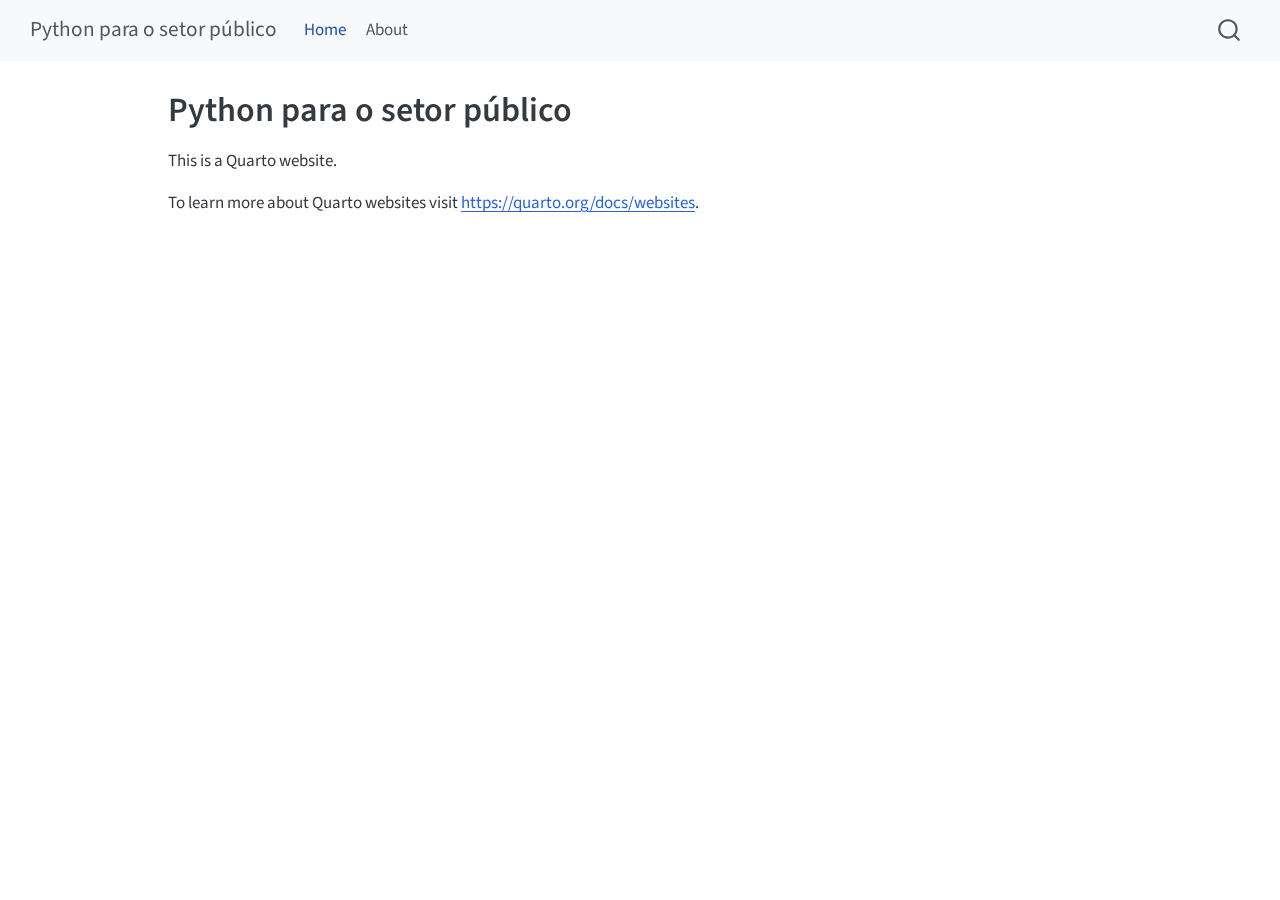
<file: _site/index.html>
<!DOCTYPE html>
<html xmlns="http://www.w3.org/1999/xhtml" lang="en" xml:lang="en"><head>

<meta charset="utf-8">
<meta name="generator" content="quarto-1.6.42">

<meta name="viewport" content="width=device-width, initial-scale=1.0, user-scalable=yes">


<title>Python para o setor público</title>
<style>
code{white-space: pre-wrap;}
span.smallcaps{font-variant: small-caps;}
div.columns{display: flex; gap: min(4vw, 1.5em);}
div.column{flex: auto; overflow-x: auto;}
div.hanging-indent{margin-left: 1.5em; text-indent: -1.5em;}
ul.task-list{list-style: none;}
ul.task-list li input[type="checkbox"] {
  width: 0.8em;
  margin: 0 0.8em 0.2em -1em; /* quarto-specific, see https://github.com/quarto-dev/quarto-cli/issues/4556 */ 
  vertical-align: middle;
}
</style>


<script src="site_libs/quarto-nav/quarto-nav.js"></script>
<script src="site_libs/quarto-nav/headroom.min.js"></script>
<script src="site_libs/clipboard/clipboard.min.js"></script>
<script src="site_libs/quarto-search/autocomplete.umd.js"></script>
<script src="site_libs/quarto-search/fuse.min.js"></script>
<script src="site_libs/quarto-search/quarto-search.js"></script>
<meta name="quarto:offset" content="./">
<script src="site_libs/quarto-html/quarto.js"></script>
<script src="site_libs/quarto-html/popper.min.js"></script>
<script src="site_libs/quarto-html/tippy.umd.min.js"></script>
<script src="site_libs/quarto-html/anchor.min.js"></script>
<link href="site_libs/quarto-html/tippy.css" rel="stylesheet">
<link href="site_libs/quarto-html/quarto-syntax-highlighting-2f5df379a58b258e96c21c0638c20c03.css" rel="stylesheet" id="quarto-text-highlighting-styles">
<script src="site_libs/bootstrap/bootstrap.min.js"></script>
<link href="site_libs/bootstrap/bootstrap-icons.css" rel="stylesheet">
<link href="site_libs/bootstrap/bootstrap-ddd961a2510921635943dfbbd19534c4.min.css" rel="stylesheet" append-hash="true" id="quarto-bootstrap" data-mode="light">
<script id="quarto-search-options" type="application/json">{
  "location": "navbar",
  "copy-button": false,
  "collapse-after": 3,
  "panel-placement": "end",
  "type": "overlay",
  "limit": 50,
  "keyboard-shortcut": [
    "f",
    "/",
    "s"
  ],
  "show-item-context": false,
  "language": {
    "search-no-results-text": "No results",
    "search-matching-documents-text": "matching documents",
    "search-copy-link-title": "Copy link to search",
    "search-hide-matches-text": "Hide additional matches",
    "search-more-match-text": "more match in this document",
    "search-more-matches-text": "more matches in this document",
    "search-clear-button-title": "Clear",
    "search-text-placeholder": "",
    "search-detached-cancel-button-title": "Cancel",
    "search-submit-button-title": "Submit",
    "search-label": "Search"
  }
}</script>


<link rel="stylesheet" href="styles.css">
</head>

<body class="nav-fixed">

<div id="quarto-search-results"></div>
  <header id="quarto-header" class="headroom fixed-top">
    <nav class="navbar navbar-expand-lg " data-bs-theme="dark">
      <div class="navbar-container container-fluid">
      <div class="navbar-brand-container mx-auto">
    <a class="navbar-brand" href="./index.html">
    <span class="navbar-title">Python para o setor público</span>
    </a>
  </div>
            <div id="quarto-search" class="" title="Search"></div>
          <button class="navbar-toggler" type="button" data-bs-toggle="collapse" data-bs-target="#navbarCollapse" aria-controls="navbarCollapse" role="menu" aria-expanded="false" aria-label="Toggle navigation" onclick="if (window.quartoToggleHeadroom) { window.quartoToggleHeadroom(); }">
  <span class="navbar-toggler-icon"></span>
</button>
          <div class="collapse navbar-collapse" id="navbarCollapse">
            <ul class="navbar-nav navbar-nav-scroll me-auto">
  <li class="nav-item">
    <a class="nav-link active" href="./index.html" aria-current="page"> 
<span class="menu-text">Home</span></a>
  </li>  
  <li class="nav-item">
    <a class="nav-link" href="./about.html"> 
<span class="menu-text">About</span></a>
  </li>  
</ul>
          </div> <!-- /navcollapse -->
            <div class="quarto-navbar-tools">
</div>
      </div> <!-- /container-fluid -->
    </nav>
</header>
<!-- content -->
<div id="quarto-content" class="quarto-container page-columns page-rows-contents page-layout-article page-navbar">
<!-- sidebar -->
<!-- margin-sidebar -->
    <div id="quarto-margin-sidebar" class="sidebar margin-sidebar zindex-bottom">
        
    </div>
<!-- main -->
<main class="content" id="quarto-document-content">

<header id="title-block-header" class="quarto-title-block default">
<div class="quarto-title">
<h1 class="title">Python para o setor público</h1>
</div>



<div class="quarto-title-meta">

    
  
    
  </div>
  


</header>


<p>This is a Quarto website.</p>
<p>To learn more about Quarto websites visit <a href="https://quarto.org/docs/websites" class="uri">https://quarto.org/docs/websites</a>.</p>



</main> <!-- /main -->
<script id="quarto-html-after-body" type="application/javascript">
window.document.addEventListener("DOMContentLoaded", function (event) {
  const toggleBodyColorMode = (bsSheetEl) => {
    const mode = bsSheetEl.getAttribute("data-mode");
    const bodyEl = window.document.querySelector("body");
    if (mode === "dark") {
      bodyEl.classList.add("quarto-dark");
      bodyEl.classList.remove("quarto-light");
    } else {
      bodyEl.classList.add("quarto-light");
      bodyEl.classList.remove("quarto-dark");
    }
  }
  const toggleBodyColorPrimary = () => {
    const bsSheetEl = window.document.querySelector("link#quarto-bootstrap");
    if (bsSheetEl) {
      toggleBodyColorMode(bsSheetEl);
    }
  }
  toggleBodyColorPrimary();  
  const icon = "";
  const anchorJS = new window.AnchorJS();
  anchorJS.options = {
    placement: 'right',
    icon: icon
  };
  anchorJS.add('.anchored');
  const isCodeAnnotation = (el) => {
    for (const clz of el.classList) {
      if (clz.startsWith('code-annotation-')) {                     
        return true;
      }
    }
    return false;
  }
  const onCopySuccess = function(e) {
    // button target
    const button = e.trigger;
    // don't keep focus
    button.blur();
    // flash "checked"
    button.classList.add('code-copy-button-checked');
    var currentTitle = button.getAttribute("title");
    button.setAttribute("title", "Copied!");
    let tooltip;
    if (window.bootstrap) {
      button.setAttribute("data-bs-toggle", "tooltip");
      button.setAttribute("data-bs-placement", "left");
      button.setAttribute("data-bs-title", "Copied!");
      tooltip = new bootstrap.Tooltip(button, 
        { trigger: "manual", 
          customClass: "code-copy-button-tooltip",
          offset: [0, -8]});
      tooltip.show();    
    }
    setTimeout(function() {
      if (tooltip) {
        tooltip.hide();
        button.removeAttribute("data-bs-title");
        button.removeAttribute("data-bs-toggle");
        button.removeAttribute("data-bs-placement");
      }
      button.setAttribute("title", currentTitle);
      button.classList.remove('code-copy-button-checked');
    }, 1000);
    // clear code selection
    e.clearSelection();
  }
  const getTextToCopy = function(trigger) {
      const codeEl = trigger.previousElementSibling.cloneNode(true);
      for (const childEl of codeEl.children) {
        if (isCodeAnnotation(childEl)) {
          childEl.remove();
        }
      }
      return codeEl.innerText;
  }
  const clipboard = new window.ClipboardJS('.code-copy-button:not([data-in-quarto-modal])', {
    text: getTextToCopy
  });
  clipboard.on('success', onCopySuccess);
  if (window.document.getElementById('quarto-embedded-source-code-modal')) {
    const clipboardModal = new window.ClipboardJS('.code-copy-button[data-in-quarto-modal]', {
      text: getTextToCopy,
      container: window.document.getElementById('quarto-embedded-source-code-modal')
    });
    clipboardModal.on('success', onCopySuccess);
  }
    var localhostRegex = new RegExp(/^(?:http|https):\/\/localhost\:?[0-9]*\//);
    var mailtoRegex = new RegExp(/^mailto:/);
      var filterRegex = new RegExp('/' + window.location.host + '/');
    var isInternal = (href) => {
        return filterRegex.test(href) || localhostRegex.test(href) || mailtoRegex.test(href);
    }
    // Inspect non-navigation links and adorn them if external
 	var links = window.document.querySelectorAll('a[href]:not(.nav-link):not(.navbar-brand):not(.toc-action):not(.sidebar-link):not(.sidebar-item-toggle):not(.pagination-link):not(.no-external):not([aria-hidden]):not(.dropdown-item):not(.quarto-navigation-tool):not(.about-link)');
    for (var i=0; i<links.length; i++) {
      const link = links[i];
      if (!isInternal(link.href)) {
        // undo the damage that might have been done by quarto-nav.js in the case of
        // links that we want to consider external
        if (link.dataset.originalHref !== undefined) {
          link.href = link.dataset.originalHref;
        }
      }
    }
  function tippyHover(el, contentFn, onTriggerFn, onUntriggerFn) {
    const config = {
      allowHTML: true,
      maxWidth: 500,
      delay: 100,
      arrow: false,
      appendTo: function(el) {
          return el.parentElement;
      },
      interactive: true,
      interactiveBorder: 10,
      theme: 'quarto',
      placement: 'bottom-start',
    };
    if (contentFn) {
      config.content = contentFn;
    }
    if (onTriggerFn) {
      config.onTrigger = onTriggerFn;
    }
    if (onUntriggerFn) {
      config.onUntrigger = onUntriggerFn;
    }
    window.tippy(el, config); 
  }
  const noterefs = window.document.querySelectorAll('a[role="doc-noteref"]');
  for (var i=0; i<noterefs.length; i++) {
    const ref = noterefs[i];
    tippyHover(ref, function() {
      // use id or data attribute instead here
      let href = ref.getAttribute('data-footnote-href') || ref.getAttribute('href');
      try { href = new URL(href).hash; } catch {}
      const id = href.replace(/^#\/?/, "");
      const note = window.document.getElementById(id);
      if (note) {
        return note.innerHTML;
      } else {
        return "";
      }
    });
  }
  const xrefs = window.document.querySelectorAll('a.quarto-xref');
  const processXRef = (id, note) => {
    // Strip column container classes
    const stripColumnClz = (el) => {
      el.classList.remove("page-full", "page-columns");
      if (el.children) {
        for (const child of el.children) {
          stripColumnClz(child);
        }
      }
    }
    stripColumnClz(note)
    if (id === null || id.startsWith('sec-')) {
      // Special case sections, only their first couple elements
      const container = document.createElement("div");
      if (note.children && note.children.length > 2) {
        container.appendChild(note.children[0].cloneNode(true));
        for (let i = 1; i < note.children.length; i++) {
          const child = note.children[i];
          if (child.tagName === "P" && child.innerText === "") {
            continue;
          } else {
            container.appendChild(child.cloneNode(true));
            break;
          }
        }
        if (window.Quarto?.typesetMath) {
          window.Quarto.typesetMath(container);
        }
        return container.innerHTML
      } else {
        if (window.Quarto?.typesetMath) {
          window.Quarto.typesetMath(note);
        }
        return note.innerHTML;
      }
    } else {
      // Remove any anchor links if they are present
      const anchorLink = note.querySelector('a.anchorjs-link');
      if (anchorLink) {
        anchorLink.remove();
      }
      if (window.Quarto?.typesetMath) {
        window.Quarto.typesetMath(note);
      }
      if (note.classList.contains("callout")) {
        return note.outerHTML;
      } else {
        return note.innerHTML;
      }
    }
  }
  for (var i=0; i<xrefs.length; i++) {
    const xref = xrefs[i];
    tippyHover(xref, undefined, function(instance) {
      instance.disable();
      let url = xref.getAttribute('href');
      let hash = undefined; 
      if (url.startsWith('#')) {
        hash = url;
      } else {
        try { hash = new URL(url).hash; } catch {}
      }
      if (hash) {
        const id = hash.replace(/^#\/?/, "");
        const note = window.document.getElementById(id);
        if (note !== null) {
          try {
            const html = processXRef(id, note.cloneNode(true));
            instance.setContent(html);
          } finally {
            instance.enable();
            instance.show();
          }
        } else {
          // See if we can fetch this
          fetch(url.split('#')[0])
          .then(res => res.text())
          .then(html => {
            const parser = new DOMParser();
            const htmlDoc = parser.parseFromString(html, "text/html");
            const note = htmlDoc.getElementById(id);
            if (note !== null) {
              const html = processXRef(id, note);
              instance.setContent(html);
            } 
          }).finally(() => {
            instance.enable();
            instance.show();
          });
        }
      } else {
        // See if we can fetch a full url (with no hash to target)
        // This is a special case and we should probably do some content thinning / targeting
        fetch(url)
        .then(res => res.text())
        .then(html => {
          const parser = new DOMParser();
          const htmlDoc = parser.parseFromString(html, "text/html");
          const note = htmlDoc.querySelector('main.content');
          if (note !== null) {
            // This should only happen for chapter cross references
            // (since there is no id in the URL)
            // remove the first header
            if (note.children.length > 0 && note.children[0].tagName === "HEADER") {
              note.children[0].remove();
            }
            const html = processXRef(null, note);
            instance.setContent(html);
          } 
        }).finally(() => {
          instance.enable();
          instance.show();
        });
      }
    }, function(instance) {
    });
  }
      let selectedAnnoteEl;
      const selectorForAnnotation = ( cell, annotation) => {
        let cellAttr = 'data-code-cell="' + cell + '"';
        let lineAttr = 'data-code-annotation="' +  annotation + '"';
        const selector = 'span[' + cellAttr + '][' + lineAttr + ']';
        return selector;
      }
      const selectCodeLines = (annoteEl) => {
        const doc = window.document;
        const targetCell = annoteEl.getAttribute("data-target-cell");
        const targetAnnotation = annoteEl.getAttribute("data-target-annotation");
        const annoteSpan = window.document.querySelector(selectorForAnnotation(targetCell, targetAnnotation));
        const lines = annoteSpan.getAttribute("data-code-lines").split(",");
        const lineIds = lines.map((line) => {
          return targetCell + "-" + line;
        })
        let top = null;
        let height = null;
        let parent = null;
        if (lineIds.length > 0) {
            //compute the position of the single el (top and bottom and make a div)
            const el = window.document.getElementById(lineIds[0]);
            top = el.offsetTop;
            height = el.offsetHeight;
            parent = el.parentElement.parentElement;
          if (lineIds.length > 1) {
            const lastEl = window.document.getElementById(lineIds[lineIds.length - 1]);
            const bottom = lastEl.offsetTop + lastEl.offsetHeight;
            height = bottom - top;
          }
          if (top !== null && height !== null && parent !== null) {
            // cook up a div (if necessary) and position it 
            let div = window.document.getElementById("code-annotation-line-highlight");
            if (div === null) {
              div = window.document.createElement("div");
              div.setAttribute("id", "code-annotation-line-highlight");
              div.style.position = 'absolute';
              parent.appendChild(div);
            }
            div.style.top = top - 2 + "px";
            div.style.height = height + 4 + "px";
            div.style.left = 0;
            let gutterDiv = window.document.getElementById("code-annotation-line-highlight-gutter");
            if (gutterDiv === null) {
              gutterDiv = window.document.createElement("div");
              gutterDiv.setAttribute("id", "code-annotation-line-highlight-gutter");
              gutterDiv.style.position = 'absolute';
              const codeCell = window.document.getElementById(targetCell);
              const gutter = codeCell.querySelector('.code-annotation-gutter');
              gutter.appendChild(gutterDiv);
            }
            gutterDiv.style.top = top - 2 + "px";
            gutterDiv.style.height = height + 4 + "px";
          }
          selectedAnnoteEl = annoteEl;
        }
      };
      const unselectCodeLines = () => {
        const elementsIds = ["code-annotation-line-highlight", "code-annotation-line-highlight-gutter"];
        elementsIds.forEach((elId) => {
          const div = window.document.getElementById(elId);
          if (div) {
            div.remove();
          }
        });
        selectedAnnoteEl = undefined;
      };
        // Handle positioning of the toggle
    window.addEventListener(
      "resize",
      throttle(() => {
        elRect = undefined;
        if (selectedAnnoteEl) {
          selectCodeLines(selectedAnnoteEl);
        }
      }, 10)
    );
    function throttle(fn, ms) {
    let throttle = false;
    let timer;
      return (...args) => {
        if(!throttle) { // first call gets through
            fn.apply(this, args);
            throttle = true;
        } else { // all the others get throttled
            if(timer) clearTimeout(timer); // cancel #2
            timer = setTimeout(() => {
              fn.apply(this, args);
              timer = throttle = false;
            }, ms);
        }
      };
    }
      // Attach click handler to the DT
      const annoteDls = window.document.querySelectorAll('dt[data-target-cell]');
      for (const annoteDlNode of annoteDls) {
        annoteDlNode.addEventListener('click', (event) => {
          const clickedEl = event.target;
          if (clickedEl !== selectedAnnoteEl) {
            unselectCodeLines();
            const activeEl = window.document.querySelector('dt[data-target-cell].code-annotation-active');
            if (activeEl) {
              activeEl.classList.remove('code-annotation-active');
            }
            selectCodeLines(clickedEl);
            clickedEl.classList.add('code-annotation-active');
          } else {
            // Unselect the line
            unselectCodeLines();
            clickedEl.classList.remove('code-annotation-active');
          }
        });
      }
  const findCites = (el) => {
    const parentEl = el.parentElement;
    if (parentEl) {
      const cites = parentEl.dataset.cites;
      if (cites) {
        return {
          el,
          cites: cites.split(' ')
        };
      } else {
        return findCites(el.parentElement)
      }
    } else {
      return undefined;
    }
  };
  var bibliorefs = window.document.querySelectorAll('a[role="doc-biblioref"]');
  for (var i=0; i<bibliorefs.length; i++) {
    const ref = bibliorefs[i];
    const citeInfo = findCites(ref);
    if (citeInfo) {
      tippyHover(citeInfo.el, function() {
        var popup = window.document.createElement('div');
        citeInfo.cites.forEach(function(cite) {
          var citeDiv = window.document.createElement('div');
          citeDiv.classList.add('hanging-indent');
          citeDiv.classList.add('csl-entry');
          var biblioDiv = window.document.getElementById('ref-' + cite);
          if (biblioDiv) {
            citeDiv.innerHTML = biblioDiv.innerHTML;
          }
          popup.appendChild(citeDiv);
        });
        return popup.innerHTML;
      });
    }
  }
});
</script>
</div> <!-- /content -->




</body></html>
</file>
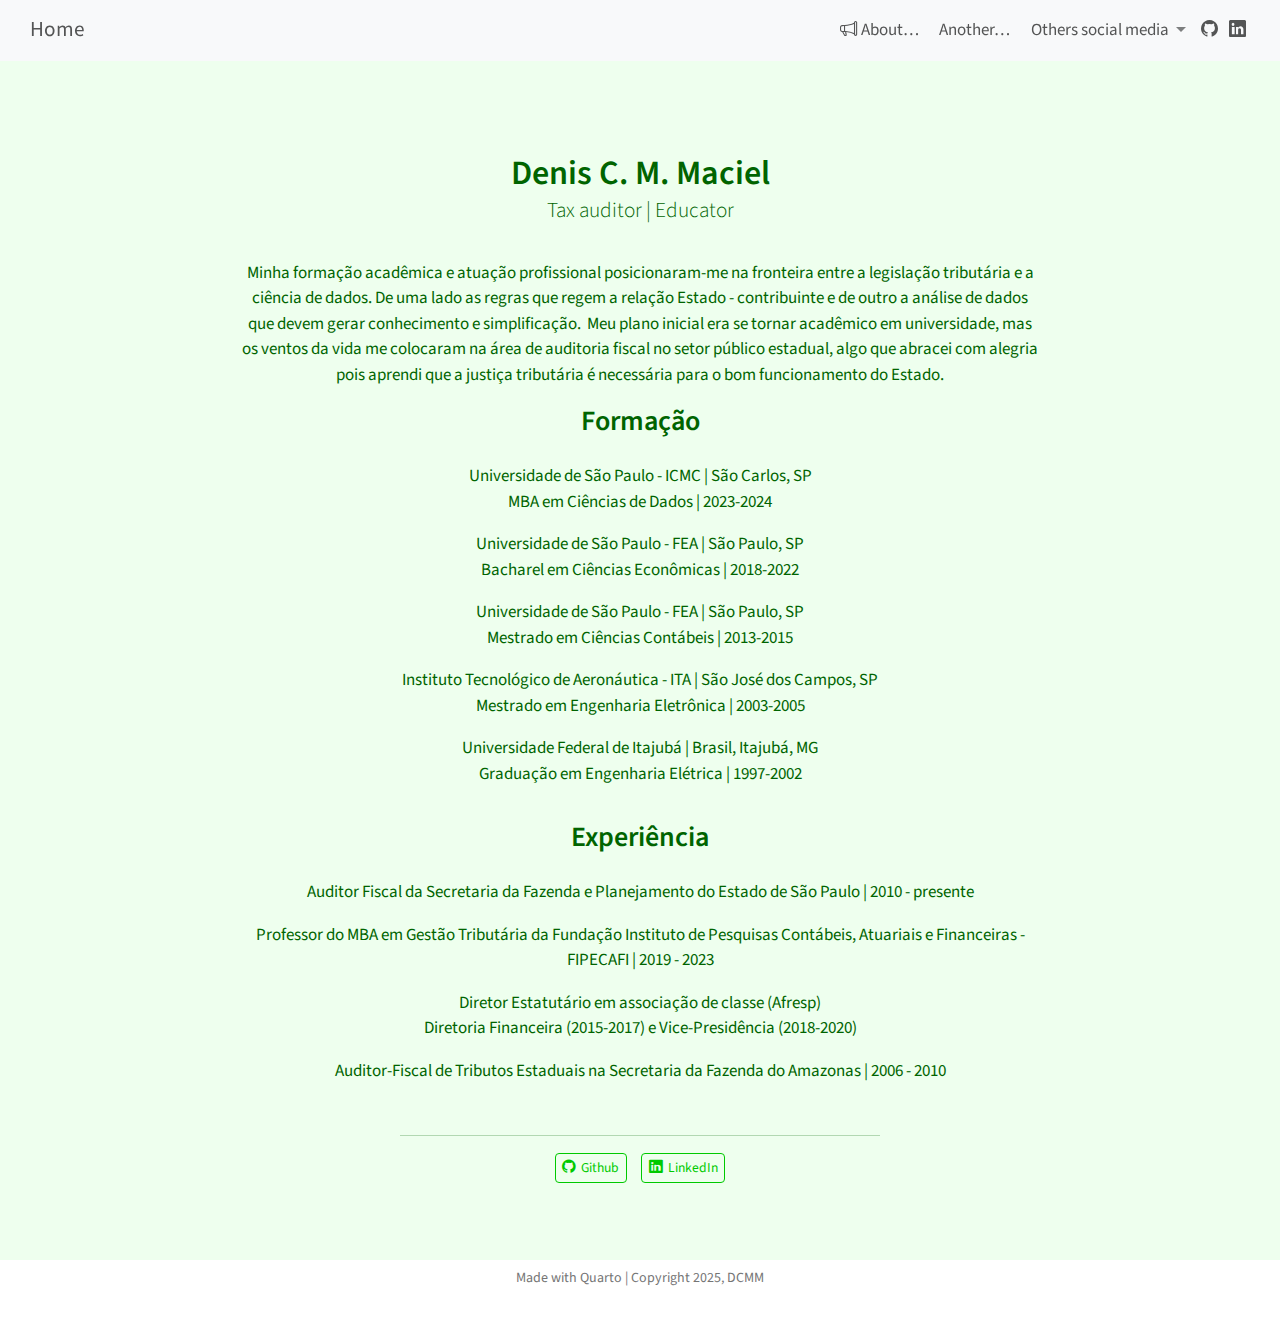
<file: docs/index.html>
<!DOCTYPE html>
<html xmlns="http://www.w3.org/1999/xhtml" lang="en" xml:lang="en"><head>

<meta charset="utf-8">
<meta name="generator" content="quarto-1.6.42">

<meta name="viewport" content="width=device-width, initial-scale=1.0, user-scalable=yes">


<title>Denis C. M. Maciel – Home</title>
<style>
code{white-space: pre-wrap;}
span.smallcaps{font-variant: small-caps;}
div.columns{display: flex; gap: min(4vw, 1.5em);}
div.column{flex: auto; overflow-x: auto;}
div.hanging-indent{margin-left: 1.5em; text-indent: -1.5em;}
ul.task-list{list-style: none;}
ul.task-list li input[type="checkbox"] {
  width: 0.8em;
  margin: 0 0.8em 0.2em -1em; /* quarto-specific, see https://github.com/quarto-dev/quarto-cli/issues/4556 */ 
  vertical-align: middle;
}
</style>


<script src="site_libs/quarto-nav/quarto-nav.js"></script>
<script src="site_libs/quarto-nav/headroom.min.js"></script>
<script src="site_libs/clipboard/clipboard.min.js"></script>
<script src="site_libs/quarto-search/autocomplete.umd.js"></script>
<script src="site_libs/quarto-search/fuse.min.js"></script>
<script src="site_libs/quarto-search/quarto-search.js"></script>
<meta name="quarto:offset" content="./">
<script src="site_libs/quarto-html/quarto.js"></script>
<script src="site_libs/quarto-html/popper.min.js"></script>
<script src="site_libs/quarto-html/tippy.umd.min.js"></script>
<link href="site_libs/quarto-html/tippy.css" rel="stylesheet">
<link href="site_libs/quarto-html/quarto-syntax-highlighting-2f5df379a58b258e96c21c0638c20c03.css" rel="stylesheet" id="quarto-text-highlighting-styles">
<script src="site_libs/bootstrap/bootstrap.min.js"></script>
<link href="site_libs/bootstrap/bootstrap-icons.css" rel="stylesheet">
<link href="site_libs/bootstrap/bootstrap-1eb31876418de872aa55b8765e7adf4b.min.css" rel="stylesheet" append-hash="true" id="quarto-bootstrap" data-mode="light">
<script id="quarto-search-options" type="application/json">{
  "location": "navbar",
  "copy-button": false,
  "collapse-after": 3,
  "panel-placement": "end",
  "type": "overlay",
  "limit": 50,
  "keyboard-shortcut": [
    "f",
    "/",
    "s"
  ],
  "show-item-context": false,
  "language": {
    "search-no-results-text": "No results",
    "search-matching-documents-text": "matching documents",
    "search-copy-link-title": "Copy link to search",
    "search-hide-matches-text": "Hide additional matches",
    "search-more-match-text": "more match in this document",
    "search-more-matches-text": "more matches in this document",
    "search-clear-button-title": "Clear",
    "search-text-placeholder": "",
    "search-detached-cancel-button-title": "Cancel",
    "search-submit-button-title": "Submit",
    "search-label": "Search"
  }
}</script>


<link rel="stylesheet" href="styles.css">
</head>

<body class="nav-fixed fullcontent">

<div id="quarto-search-results"></div>
  <header id="quarto-header" class="headroom fixed-top">
    <nav class="navbar navbar-expand-lg " data-bs-theme="dark">
      <div class="navbar-container container-fluid">
      <div class="navbar-brand-container mx-auto">
    <a class="navbar-brand" href="./index.html">
    <span class="navbar-title">Home</span>
    </a>
  </div>
          <button class="navbar-toggler" type="button" data-bs-toggle="collapse" data-bs-target="#navbarCollapse" aria-controls="navbarCollapse" role="menu" aria-expanded="false" aria-label="Toggle navigation" onclick="if (window.quartoToggleHeadroom) { window.quartoToggleHeadroom(); }">
  <span class="navbar-toggler-icon"></span>
</button>
          <div class="collapse navbar-collapse" id="navbarCollapse">
            <ul class="navbar-nav navbar-nav-scroll ms-auto">
  <li class="nav-item">
    <a class="nav-link" href="./about.html"> <i class="bi bi-megaphone" role="img">
</i> 
<span class="menu-text">About…</span></a>
  </li>  
  <li class="nav-item">
    <a class="nav-link" href="./another.html"> 
<span class="menu-text">Another…</span></a>
  </li>  
  <li class="nav-item dropdown ">
    <a class="nav-link dropdown-toggle" href="#" id="nav-menu-others-social-media" role="link" data-bs-toggle="dropdown" aria-expanded="false">
 <span class="menu-text">Others social media</span>
    </a>
    <ul class="dropdown-menu dropdown-menu-end" aria-labelledby="nav-menu-others-social-media">    
        <li>
    <a class="dropdown-item" href="https://x.com/denismangia"><i class="bi bi-twitter" role="img">
</i> 
 <span class="dropdown-text"></span></a>
  </li>  
        <li>
    <a class="dropdown-item" href="https://linkedin.com/in/denismangia"><i class="bi bi-linkedin" role="img">
</i> 
 <span class="dropdown-text"></span></a>
  </li>  
    </ul>
  </li>
</ul>
          </div> <!-- /navcollapse -->
            <div class="quarto-navbar-tools">
    <a href="https://github.com/denismangia" title="" class="quarto-navigation-tool px-1" aria-label=""><i class="bi bi-github"></i></a>
    <a href="https://linkedin.com/in/denismangia" title="" class="quarto-navigation-tool px-1" aria-label=""><i class="bi bi-linkedin"></i></a>
</div>
      </div> <!-- /container-fluid -->
    </nav>
</header>
<!-- content -->
<div id="quarto-content" class="quarto-container page-columns page-rows-contents page-layout-article page-navbar">
<!-- sidebar -->
<!-- margin-sidebar -->
    
<!-- main -->
<div class="quarto-about-jolla">
 <header id="title-block-header" class="quarto-title-block default">
<div class="quarto-title">
<h1 class="title">Denis C. M. Maciel</h1>
<p class="subtitle lead">Tax auditor | Educator</p>
</div>
<div class="quarto-title-meta">
  </div>
</header><main class="content" id="quarto-document-content">
<p>Minha formação acadêmica e atuação profissional posicionaram-me na fronteira entre a legislação tributária e a ciência de dados. De uma lado as regras que regem a relação Estado - contribuinte e de outro a análise de dados que devem gerar conhecimento e simplificação.&nbsp; Meu plano inicial era se tornar acadêmico em universidade, mas os ventos da vida me colocaram na área de auditoria fiscal no setor público estadual, algo que abracei com alegria pois aprendi que a justiça tributária é necessária para o bom funcionamento do Estado.</p>
<section id="formação" class="level2">
<h2 data-anchor-id="formação">Formação</h2>
<p>Universidade de São Paulo - ICMC | São Carlos, SP<br>
MBA em Ciências de Dados | 2023-2024</p>
<p>Universidade de São Paulo - FEA | São Paulo, SP<br>
Bacharel em Ciências Econômicas | 2018-2022</p>
<p>Universidade de São Paulo - FEA | São Paulo, SP<br>
Mestrado em Ciências Contábeis | 2013-2015</p>
<p>Instituto Tecnológico de Aeronáutica - ITA | São José dos Campos, SP<br>
Mestrado em Engenharia Eletrônica | 2003-2005</p>
<p>Universidade Federal de Itajubá | Brasil, Itajubá, MG<br>
Graduação em Engenharia Elétrica | 1997-2002</p>
</section>
<section id="experiência" class="level2">
<h2 data-anchor-id="experiência">Experiência</h2>
<p>Auditor Fiscal da Secretaria da Fazenda e Planejamento do Estado de São Paulo | 2010 - presente</p>
<p>Professor do MBA em Gestão Tributária da Fundação Instituto de Pesquisas Contábeis, Atuariais e Financeiras - FIPECAFI | 2019 - 2023</p>
<p>Diretor Estatutário em associação de classe (Afresp)<br>
Diretoria Financeira (2015-2017) e Vice-Presidência (2018-2020)</p>
<p>Auditor-Fiscal de Tributos Estaduais na Secretaria da Fazenda do Amazonas | 2006 - 2010</p>


</section>
</main> 
  <hr class="about-sep">
   <div class="about-links">
  <a href="https://github.com/denismangia" class="about-link" rel="" target="">
    <i class="bi bi-github"></i>
     <span class="about-link-text">Github</span>
  </a>
  <a href="https://linkedin.com/in/denismangia" class="about-link" rel="" target="">
    <i class="bi bi-linkedin"></i>
     <span class="about-link-text">LinkedIn</span>
  </a>
</div>
</div>
 <!-- /main -->
<script id="quarto-html-after-body" type="application/javascript">
window.document.addEventListener("DOMContentLoaded", function (event) {
  const toggleBodyColorMode = (bsSheetEl) => {
    const mode = bsSheetEl.getAttribute("data-mode");
    const bodyEl = window.document.querySelector("body");
    if (mode === "dark") {
      bodyEl.classList.add("quarto-dark");
      bodyEl.classList.remove("quarto-light");
    } else {
      bodyEl.classList.add("quarto-light");
      bodyEl.classList.remove("quarto-dark");
    }
  }
  const toggleBodyColorPrimary = () => {
    const bsSheetEl = window.document.querySelector("link#quarto-bootstrap");
    if (bsSheetEl) {
      toggleBodyColorMode(bsSheetEl);
    }
  }
  toggleBodyColorPrimary();  
  const isCodeAnnotation = (el) => {
    for (const clz of el.classList) {
      if (clz.startsWith('code-annotation-')) {                     
        return true;
      }
    }
    return false;
  }
  const onCopySuccess = function(e) {
    // button target
    const button = e.trigger;
    // don't keep focus
    button.blur();
    // flash "checked"
    button.classList.add('code-copy-button-checked');
    var currentTitle = button.getAttribute("title");
    button.setAttribute("title", "Copied!");
    let tooltip;
    if (window.bootstrap) {
      button.setAttribute("data-bs-toggle", "tooltip");
      button.setAttribute("data-bs-placement", "left");
      button.setAttribute("data-bs-title", "Copied!");
      tooltip = new bootstrap.Tooltip(button, 
        { trigger: "manual", 
          customClass: "code-copy-button-tooltip",
          offset: [0, -8]});
      tooltip.show();    
    }
    setTimeout(function() {
      if (tooltip) {
        tooltip.hide();
        button.removeAttribute("data-bs-title");
        button.removeAttribute("data-bs-toggle");
        button.removeAttribute("data-bs-placement");
      }
      button.setAttribute("title", currentTitle);
      button.classList.remove('code-copy-button-checked');
    }, 1000);
    // clear code selection
    e.clearSelection();
  }
  const getTextToCopy = function(trigger) {
      const codeEl = trigger.previousElementSibling.cloneNode(true);
      for (const childEl of codeEl.children) {
        if (isCodeAnnotation(childEl)) {
          childEl.remove();
        }
      }
      return codeEl.innerText;
  }
  const clipboard = new window.ClipboardJS('.code-copy-button:not([data-in-quarto-modal])', {
    text: getTextToCopy
  });
  clipboard.on('success', onCopySuccess);
  if (window.document.getElementById('quarto-embedded-source-code-modal')) {
    const clipboardModal = new window.ClipboardJS('.code-copy-button[data-in-quarto-modal]', {
      text: getTextToCopy,
      container: window.document.getElementById('quarto-embedded-source-code-modal')
    });
    clipboardModal.on('success', onCopySuccess);
  }
    var localhostRegex = new RegExp(/^(?:http|https):\/\/localhost\:?[0-9]*\//);
    var mailtoRegex = new RegExp(/^mailto:/);
      var filterRegex = new RegExp('/' + window.location.host + '/');
    var isInternal = (href) => {
        return filterRegex.test(href) || localhostRegex.test(href) || mailtoRegex.test(href);
    }
    // Inspect non-navigation links and adorn them if external
 	var links = window.document.querySelectorAll('a[href]:not(.nav-link):not(.navbar-brand):not(.toc-action):not(.sidebar-link):not(.sidebar-item-toggle):not(.pagination-link):not(.no-external):not([aria-hidden]):not(.dropdown-item):not(.quarto-navigation-tool):not(.about-link)');
    for (var i=0; i<links.length; i++) {
      const link = links[i];
      if (!isInternal(link.href)) {
        // undo the damage that might have been done by quarto-nav.js in the case of
        // links that we want to consider external
        if (link.dataset.originalHref !== undefined) {
          link.href = link.dataset.originalHref;
        }
      }
    }
  function tippyHover(el, contentFn, onTriggerFn, onUntriggerFn) {
    const config = {
      allowHTML: true,
      maxWidth: 500,
      delay: 100,
      arrow: false,
      appendTo: function(el) {
          return el.parentElement;
      },
      interactive: true,
      interactiveBorder: 10,
      theme: 'quarto',
      placement: 'bottom-start',
    };
    if (contentFn) {
      config.content = contentFn;
    }
    if (onTriggerFn) {
      config.onTrigger = onTriggerFn;
    }
    if (onUntriggerFn) {
      config.onUntrigger = onUntriggerFn;
    }
    window.tippy(el, config); 
  }
  const noterefs = window.document.querySelectorAll('a[role="doc-noteref"]');
  for (var i=0; i<noterefs.length; i++) {
    const ref = noterefs[i];
    tippyHover(ref, function() {
      // use id or data attribute instead here
      let href = ref.getAttribute('data-footnote-href') || ref.getAttribute('href');
      try { href = new URL(href).hash; } catch {}
      const id = href.replace(/^#\/?/, "");
      const note = window.document.getElementById(id);
      if (note) {
        return note.innerHTML;
      } else {
        return "";
      }
    });
  }
  const xrefs = window.document.querySelectorAll('a.quarto-xref');
  const processXRef = (id, note) => {
    // Strip column container classes
    const stripColumnClz = (el) => {
      el.classList.remove("page-full", "page-columns");
      if (el.children) {
        for (const child of el.children) {
          stripColumnClz(child);
        }
      }
    }
    stripColumnClz(note)
    if (id === null || id.startsWith('sec-')) {
      // Special case sections, only their first couple elements
      const container = document.createElement("div");
      if (note.children && note.children.length > 2) {
        container.appendChild(note.children[0].cloneNode(true));
        for (let i = 1; i < note.children.length; i++) {
          const child = note.children[i];
          if (child.tagName === "P" && child.innerText === "") {
            continue;
          } else {
            container.appendChild(child.cloneNode(true));
            break;
          }
        }
        if (window.Quarto?.typesetMath) {
          window.Quarto.typesetMath(container);
        }
        return container.innerHTML
      } else {
        if (window.Quarto?.typesetMath) {
          window.Quarto.typesetMath(note);
        }
        return note.innerHTML;
      }
    } else {
      // Remove any anchor links if they are present
      const anchorLink = note.querySelector('a.anchorjs-link');
      if (anchorLink) {
        anchorLink.remove();
      }
      if (window.Quarto?.typesetMath) {
        window.Quarto.typesetMath(note);
      }
      if (note.classList.contains("callout")) {
        return note.outerHTML;
      } else {
        return note.innerHTML;
      }
    }
  }
  for (var i=0; i<xrefs.length; i++) {
    const xref = xrefs[i];
    tippyHover(xref, undefined, function(instance) {
      instance.disable();
      let url = xref.getAttribute('href');
      let hash = undefined; 
      if (url.startsWith('#')) {
        hash = url;
      } else {
        try { hash = new URL(url).hash; } catch {}
      }
      if (hash) {
        const id = hash.replace(/^#\/?/, "");
        const note = window.document.getElementById(id);
        if (note !== null) {
          try {
            const html = processXRef(id, note.cloneNode(true));
            instance.setContent(html);
          } finally {
            instance.enable();
            instance.show();
          }
        } else {
          // See if we can fetch this
          fetch(url.split('#')[0])
          .then(res => res.text())
          .then(html => {
            const parser = new DOMParser();
            const htmlDoc = parser.parseFromString(html, "text/html");
            const note = htmlDoc.getElementById(id);
            if (note !== null) {
              const html = processXRef(id, note);
              instance.setContent(html);
            } 
          }).finally(() => {
            instance.enable();
            instance.show();
          });
        }
      } else {
        // See if we can fetch a full url (with no hash to target)
        // This is a special case and we should probably do some content thinning / targeting
        fetch(url)
        .then(res => res.text())
        .then(html => {
          const parser = new DOMParser();
          const htmlDoc = parser.parseFromString(html, "text/html");
          const note = htmlDoc.querySelector('main.content');
          if (note !== null) {
            // This should only happen for chapter cross references
            // (since there is no id in the URL)
            // remove the first header
            if (note.children.length > 0 && note.children[0].tagName === "HEADER") {
              note.children[0].remove();
            }
            const html = processXRef(null, note);
            instance.setContent(html);
          } 
        }).finally(() => {
          instance.enable();
          instance.show();
        });
      }
    }, function(instance) {
    });
  }
      let selectedAnnoteEl;
      const selectorForAnnotation = ( cell, annotation) => {
        let cellAttr = 'data-code-cell="' + cell + '"';
        let lineAttr = 'data-code-annotation="' +  annotation + '"';
        const selector = 'span[' + cellAttr + '][' + lineAttr + ']';
        return selector;
      }
      const selectCodeLines = (annoteEl) => {
        const doc = window.document;
        const targetCell = annoteEl.getAttribute("data-target-cell");
        const targetAnnotation = annoteEl.getAttribute("data-target-annotation");
        const annoteSpan = window.document.querySelector(selectorForAnnotation(targetCell, targetAnnotation));
        const lines = annoteSpan.getAttribute("data-code-lines").split(",");
        const lineIds = lines.map((line) => {
          return targetCell + "-" + line;
        })
        let top = null;
        let height = null;
        let parent = null;
        if (lineIds.length > 0) {
            //compute the position of the single el (top and bottom and make a div)
            const el = window.document.getElementById(lineIds[0]);
            top = el.offsetTop;
            height = el.offsetHeight;
            parent = el.parentElement.parentElement;
          if (lineIds.length > 1) {
            const lastEl = window.document.getElementById(lineIds[lineIds.length - 1]);
            const bottom = lastEl.offsetTop + lastEl.offsetHeight;
            height = bottom - top;
          }
          if (top !== null && height !== null && parent !== null) {
            // cook up a div (if necessary) and position it 
            let div = window.document.getElementById("code-annotation-line-highlight");
            if (div === null) {
              div = window.document.createElement("div");
              div.setAttribute("id", "code-annotation-line-highlight");
              div.style.position = 'absolute';
              parent.appendChild(div);
            }
            div.style.top = top - 2 + "px";
            div.style.height = height + 4 + "px";
            div.style.left = 0;
            let gutterDiv = window.document.getElementById("code-annotation-line-highlight-gutter");
            if (gutterDiv === null) {
              gutterDiv = window.document.createElement("div");
              gutterDiv.setAttribute("id", "code-annotation-line-highlight-gutter");
              gutterDiv.style.position = 'absolute';
              const codeCell = window.document.getElementById(targetCell);
              const gutter = codeCell.querySelector('.code-annotation-gutter');
              gutter.appendChild(gutterDiv);
            }
            gutterDiv.style.top = top - 2 + "px";
            gutterDiv.style.height = height + 4 + "px";
          }
          selectedAnnoteEl = annoteEl;
        }
      };
      const unselectCodeLines = () => {
        const elementsIds = ["code-annotation-line-highlight", "code-annotation-line-highlight-gutter"];
        elementsIds.forEach((elId) => {
          const div = window.document.getElementById(elId);
          if (div) {
            div.remove();
          }
        });
        selectedAnnoteEl = undefined;
      };
        // Handle positioning of the toggle
    window.addEventListener(
      "resize",
      throttle(() => {
        elRect = undefined;
        if (selectedAnnoteEl) {
          selectCodeLines(selectedAnnoteEl);
        }
      }, 10)
    );
    function throttle(fn, ms) {
    let throttle = false;
    let timer;
      return (...args) => {
        if(!throttle) { // first call gets through
            fn.apply(this, args);
            throttle = true;
        } else { // all the others get throttled
            if(timer) clearTimeout(timer); // cancel #2
            timer = setTimeout(() => {
              fn.apply(this, args);
              timer = throttle = false;
            }, ms);
        }
      };
    }
      // Attach click handler to the DT
      const annoteDls = window.document.querySelectorAll('dt[data-target-cell]');
      for (const annoteDlNode of annoteDls) {
        annoteDlNode.addEventListener('click', (event) => {
          const clickedEl = event.target;
          if (clickedEl !== selectedAnnoteEl) {
            unselectCodeLines();
            const activeEl = window.document.querySelector('dt[data-target-cell].code-annotation-active');
            if (activeEl) {
              activeEl.classList.remove('code-annotation-active');
            }
            selectCodeLines(clickedEl);
            clickedEl.classList.add('code-annotation-active');
          } else {
            // Unselect the line
            unselectCodeLines();
            clickedEl.classList.remove('code-annotation-active');
          }
        });
      }
  const findCites = (el) => {
    const parentEl = el.parentElement;
    if (parentEl) {
      const cites = parentEl.dataset.cites;
      if (cites) {
        return {
          el,
          cites: cites.split(' ')
        };
      } else {
        return findCites(el.parentElement)
      }
    } else {
      return undefined;
    }
  };
  var bibliorefs = window.document.querySelectorAll('a[role="doc-biblioref"]');
  for (var i=0; i<bibliorefs.length; i++) {
    const ref = bibliorefs[i];
    const citeInfo = findCites(ref);
    if (citeInfo) {
      tippyHover(citeInfo.el, function() {
        var popup = window.document.createElement('div');
        citeInfo.cites.forEach(function(cite) {
          var citeDiv = window.document.createElement('div');
          citeDiv.classList.add('hanging-indent');
          citeDiv.classList.add('csl-entry');
          var biblioDiv = window.document.getElementById('ref-' + cite);
          if (biblioDiv) {
            citeDiv.innerHTML = biblioDiv.innerHTML;
          }
          popup.appendChild(citeDiv);
        });
        return popup.innerHTML;
      });
    }
  }
});
</script>
</div> <!-- /content -->
<footer class="footer">
  <div class="nav-footer">
    <div class="nav-footer-left">
      &nbsp;
    </div>   
    <div class="nav-footer-center">
<p>Made with Quarto | Copyright 2025, DCMM</p>
</div>
    <div class="nav-footer-right">
      &nbsp;
    </div>
  </div>
</footer>




</body></html>
</file>
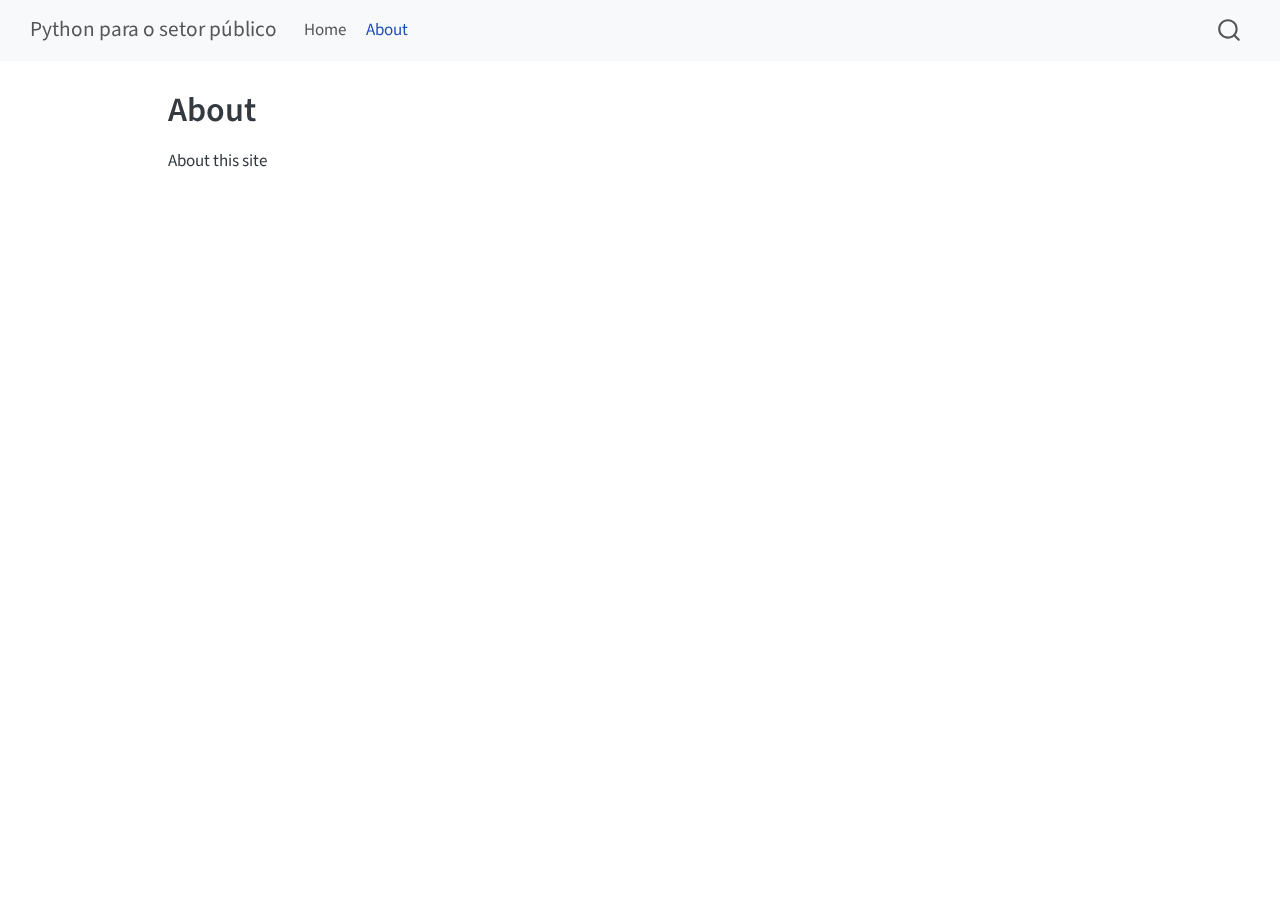
<file: _site/about.html>
<!DOCTYPE html>
<html xmlns="http://www.w3.org/1999/xhtml" lang="en" xml:lang="en"><head>

<meta charset="utf-8">
<meta name="generator" content="quarto-1.6.42">

<meta name="viewport" content="width=device-width, initial-scale=1.0, user-scalable=yes">


<title>About – Python para o setor público</title>
<style>
code{white-space: pre-wrap;}
span.smallcaps{font-variant: small-caps;}
div.columns{display: flex; gap: min(4vw, 1.5em);}
div.column{flex: auto; overflow-x: auto;}
div.hanging-indent{margin-left: 1.5em; text-indent: -1.5em;}
ul.task-list{list-style: none;}
ul.task-list li input[type="checkbox"] {
  width: 0.8em;
  margin: 0 0.8em 0.2em -1em; /* quarto-specific, see https://github.com/quarto-dev/quarto-cli/issues/4556 */ 
  vertical-align: middle;
}
</style>


<script src="site_libs/quarto-nav/quarto-nav.js"></script>
<script src="site_libs/quarto-nav/headroom.min.js"></script>
<script src="site_libs/clipboard/clipboard.min.js"></script>
<script src="site_libs/quarto-search/autocomplete.umd.js"></script>
<script src="site_libs/quarto-search/fuse.min.js"></script>
<script src="site_libs/quarto-search/quarto-search.js"></script>
<meta name="quarto:offset" content="./">
<script src="site_libs/quarto-html/quarto.js"></script>
<script src="site_libs/quarto-html/popper.min.js"></script>
<script src="site_libs/quarto-html/tippy.umd.min.js"></script>
<script src="site_libs/quarto-html/anchor.min.js"></script>
<link href="site_libs/quarto-html/tippy.css" rel="stylesheet">
<link href="site_libs/quarto-html/quarto-syntax-highlighting-2f5df379a58b258e96c21c0638c20c03.css" rel="stylesheet" id="quarto-text-highlighting-styles">
<script src="site_libs/bootstrap/bootstrap.min.js"></script>
<link href="site_libs/bootstrap/bootstrap-icons.css" rel="stylesheet">
<link href="site_libs/bootstrap/bootstrap-ddd961a2510921635943dfbbd19534c4.min.css" rel="stylesheet" append-hash="true" id="quarto-bootstrap" data-mode="light">
<script id="quarto-search-options" type="application/json">{
  "location": "navbar",
  "copy-button": false,
  "collapse-after": 3,
  "panel-placement": "end",
  "type": "overlay",
  "limit": 50,
  "keyboard-shortcut": [
    "f",
    "/",
    "s"
  ],
  "show-item-context": false,
  "language": {
    "search-no-results-text": "No results",
    "search-matching-documents-text": "matching documents",
    "search-copy-link-title": "Copy link to search",
    "search-hide-matches-text": "Hide additional matches",
    "search-more-match-text": "more match in this document",
    "search-more-matches-text": "more matches in this document",
    "search-clear-button-title": "Clear",
    "search-text-placeholder": "",
    "search-detached-cancel-button-title": "Cancel",
    "search-submit-button-title": "Submit",
    "search-label": "Search"
  }
}</script>


<link rel="stylesheet" href="styles.css">
</head>

<body class="nav-fixed">

<div id="quarto-search-results"></div>
  <header id="quarto-header" class="headroom fixed-top">
    <nav class="navbar navbar-expand-lg " data-bs-theme="dark">
      <div class="navbar-container container-fluid">
      <div class="navbar-brand-container mx-auto">
    <a class="navbar-brand" href="./index.html">
    <span class="navbar-title">Python para o setor público</span>
    </a>
  </div>
            <div id="quarto-search" class="" title="Search"></div>
          <button class="navbar-toggler" type="button" data-bs-toggle="collapse" data-bs-target="#navbarCollapse" aria-controls="navbarCollapse" role="menu" aria-expanded="false" aria-label="Toggle navigation" onclick="if (window.quartoToggleHeadroom) { window.quartoToggleHeadroom(); }">
  <span class="navbar-toggler-icon"></span>
</button>
          <div class="collapse navbar-collapse" id="navbarCollapse">
            <ul class="navbar-nav navbar-nav-scroll me-auto">
  <li class="nav-item">
    <a class="nav-link" href="./index.html"> 
<span class="menu-text">Home</span></a>
  </li>  
  <li class="nav-item">
    <a class="nav-link active" href="./about.html" aria-current="page"> 
<span class="menu-text">About</span></a>
  </li>  
</ul>
          </div> <!-- /navcollapse -->
            <div class="quarto-navbar-tools">
</div>
      </div> <!-- /container-fluid -->
    </nav>
</header>
<!-- content -->
<div id="quarto-content" class="quarto-container page-columns page-rows-contents page-layout-article page-navbar">
<!-- sidebar -->
<!-- margin-sidebar -->
    <div id="quarto-margin-sidebar" class="sidebar margin-sidebar zindex-bottom">
        
    </div>
<!-- main -->
<main class="content" id="quarto-document-content">

<header id="title-block-header" class="quarto-title-block default">
<div class="quarto-title">
<h1 class="title">About</h1>
</div>



<div class="quarto-title-meta">

    
  
    
  </div>
  


</header>


<p>About this site</p>



</main> <!-- /main -->
<script id="quarto-html-after-body" type="application/javascript">
window.document.addEventListener("DOMContentLoaded", function (event) {
  const toggleBodyColorMode = (bsSheetEl) => {
    const mode = bsSheetEl.getAttribute("data-mode");
    const bodyEl = window.document.querySelector("body");
    if (mode === "dark") {
      bodyEl.classList.add("quarto-dark");
      bodyEl.classList.remove("quarto-light");
    } else {
      bodyEl.classList.add("quarto-light");
      bodyEl.classList.remove("quarto-dark");
    }
  }
  const toggleBodyColorPrimary = () => {
    const bsSheetEl = window.document.querySelector("link#quarto-bootstrap");
    if (bsSheetEl) {
      toggleBodyColorMode(bsSheetEl);
    }
  }
  toggleBodyColorPrimary();  
  const icon = "";
  const anchorJS = new window.AnchorJS();
  anchorJS.options = {
    placement: 'right',
    icon: icon
  };
  anchorJS.add('.anchored');
  const isCodeAnnotation = (el) => {
    for (const clz of el.classList) {
      if (clz.startsWith('code-annotation-')) {                     
        return true;
      }
    }
    return false;
  }
  const onCopySuccess = function(e) {
    // button target
    const button = e.trigger;
    // don't keep focus
    button.blur();
    // flash "checked"
    button.classList.add('code-copy-button-checked');
    var currentTitle = button.getAttribute("title");
    button.setAttribute("title", "Copied!");
    let tooltip;
    if (window.bootstrap) {
      button.setAttribute("data-bs-toggle", "tooltip");
      button.setAttribute("data-bs-placement", "left");
      button.setAttribute("data-bs-title", "Copied!");
      tooltip = new bootstrap.Tooltip(button, 
        { trigger: "manual", 
          customClass: "code-copy-button-tooltip",
          offset: [0, -8]});
      tooltip.show();    
    }
    setTimeout(function() {
      if (tooltip) {
        tooltip.hide();
        button.removeAttribute("data-bs-title");
        button.removeAttribute("data-bs-toggle");
        button.removeAttribute("data-bs-placement");
      }
      button.setAttribute("title", currentTitle);
      button.classList.remove('code-copy-button-checked');
    }, 1000);
    // clear code selection
    e.clearSelection();
  }
  const getTextToCopy = function(trigger) {
      const codeEl = trigger.previousElementSibling.cloneNode(true);
      for (const childEl of codeEl.children) {
        if (isCodeAnnotation(childEl)) {
          childEl.remove();
        }
      }
      return codeEl.innerText;
  }
  const clipboard = new window.ClipboardJS('.code-copy-button:not([data-in-quarto-modal])', {
    text: getTextToCopy
  });
  clipboard.on('success', onCopySuccess);
  if (window.document.getElementById('quarto-embedded-source-code-modal')) {
    const clipboardModal = new window.ClipboardJS('.code-copy-button[data-in-quarto-modal]', {
      text: getTextToCopy,
      container: window.document.getElementById('quarto-embedded-source-code-modal')
    });
    clipboardModal.on('success', onCopySuccess);
  }
    var localhostRegex = new RegExp(/^(?:http|https):\/\/localhost\:?[0-9]*\//);
    var mailtoRegex = new RegExp(/^mailto:/);
      var filterRegex = new RegExp('/' + window.location.host + '/');
    var isInternal = (href) => {
        return filterRegex.test(href) || localhostRegex.test(href) || mailtoRegex.test(href);
    }
    // Inspect non-navigation links and adorn them if external
 	var links = window.document.querySelectorAll('a[href]:not(.nav-link):not(.navbar-brand):not(.toc-action):not(.sidebar-link):not(.sidebar-item-toggle):not(.pagination-link):not(.no-external):not([aria-hidden]):not(.dropdown-item):not(.quarto-navigation-tool):not(.about-link)');
    for (var i=0; i<links.length; i++) {
      const link = links[i];
      if (!isInternal(link.href)) {
        // undo the damage that might have been done by quarto-nav.js in the case of
        // links that we want to consider external
        if (link.dataset.originalHref !== undefined) {
          link.href = link.dataset.originalHref;
        }
      }
    }
  function tippyHover(el, contentFn, onTriggerFn, onUntriggerFn) {
    const config = {
      allowHTML: true,
      maxWidth: 500,
      delay: 100,
      arrow: false,
      appendTo: function(el) {
          return el.parentElement;
      },
      interactive: true,
      interactiveBorder: 10,
      theme: 'quarto',
      placement: 'bottom-start',
    };
    if (contentFn) {
      config.content = contentFn;
    }
    if (onTriggerFn) {
      config.onTrigger = onTriggerFn;
    }
    if (onUntriggerFn) {
      config.onUntrigger = onUntriggerFn;
    }
    window.tippy(el, config); 
  }
  const noterefs = window.document.querySelectorAll('a[role="doc-noteref"]');
  for (var i=0; i<noterefs.length; i++) {
    const ref = noterefs[i];
    tippyHover(ref, function() {
      // use id or data attribute instead here
      let href = ref.getAttribute('data-footnote-href') || ref.getAttribute('href');
      try { href = new URL(href).hash; } catch {}
      const id = href.replace(/^#\/?/, "");
      const note = window.document.getElementById(id);
      if (note) {
        return note.innerHTML;
      } else {
        return "";
      }
    });
  }
  const xrefs = window.document.querySelectorAll('a.quarto-xref');
  const processXRef = (id, note) => {
    // Strip column container classes
    const stripColumnClz = (el) => {
      el.classList.remove("page-full", "page-columns");
      if (el.children) {
        for (const child of el.children) {
          stripColumnClz(child);
        }
      }
    }
    stripColumnClz(note)
    if (id === null || id.startsWith('sec-')) {
      // Special case sections, only their first couple elements
      const container = document.createElement("div");
      if (note.children && note.children.length > 2) {
        container.appendChild(note.children[0].cloneNode(true));
        for (let i = 1; i < note.children.length; i++) {
          const child = note.children[i];
          if (child.tagName === "P" && child.innerText === "") {
            continue;
          } else {
            container.appendChild(child.cloneNode(true));
            break;
          }
        }
        if (window.Quarto?.typesetMath) {
          window.Quarto.typesetMath(container);
        }
        return container.innerHTML
      } else {
        if (window.Quarto?.typesetMath) {
          window.Quarto.typesetMath(note);
        }
        return note.innerHTML;
      }
    } else {
      // Remove any anchor links if they are present
      const anchorLink = note.querySelector('a.anchorjs-link');
      if (anchorLink) {
        anchorLink.remove();
      }
      if (window.Quarto?.typesetMath) {
        window.Quarto.typesetMath(note);
      }
      if (note.classList.contains("callout")) {
        return note.outerHTML;
      } else {
        return note.innerHTML;
      }
    }
  }
  for (var i=0; i<xrefs.length; i++) {
    const xref = xrefs[i];
    tippyHover(xref, undefined, function(instance) {
      instance.disable();
      let url = xref.getAttribute('href');
      let hash = undefined; 
      if (url.startsWith('#')) {
        hash = url;
      } else {
        try { hash = new URL(url).hash; } catch {}
      }
      if (hash) {
        const id = hash.replace(/^#\/?/, "");
        const note = window.document.getElementById(id);
        if (note !== null) {
          try {
            const html = processXRef(id, note.cloneNode(true));
            instance.setContent(html);
          } finally {
            instance.enable();
            instance.show();
          }
        } else {
          // See if we can fetch this
          fetch(url.split('#')[0])
          .then(res => res.text())
          .then(html => {
            const parser = new DOMParser();
            const htmlDoc = parser.parseFromString(html, "text/html");
            const note = htmlDoc.getElementById(id);
            if (note !== null) {
              const html = processXRef(id, note);
              instance.setContent(html);
            } 
          }).finally(() => {
            instance.enable();
            instance.show();
          });
        }
      } else {
        // See if we can fetch a full url (with no hash to target)
        // This is a special case and we should probably do some content thinning / targeting
        fetch(url)
        .then(res => res.text())
        .then(html => {
          const parser = new DOMParser();
          const htmlDoc = parser.parseFromString(html, "text/html");
          const note = htmlDoc.querySelector('main.content');
          if (note !== null) {
            // This should only happen for chapter cross references
            // (since there is no id in the URL)
            // remove the first header
            if (note.children.length > 0 && note.children[0].tagName === "HEADER") {
              note.children[0].remove();
            }
            const html = processXRef(null, note);
            instance.setContent(html);
          } 
        }).finally(() => {
          instance.enable();
          instance.show();
        });
      }
    }, function(instance) {
    });
  }
      let selectedAnnoteEl;
      const selectorForAnnotation = ( cell, annotation) => {
        let cellAttr = 'data-code-cell="' + cell + '"';
        let lineAttr = 'data-code-annotation="' +  annotation + '"';
        const selector = 'span[' + cellAttr + '][' + lineAttr + ']';
        return selector;
      }
      const selectCodeLines = (annoteEl) => {
        const doc = window.document;
        const targetCell = annoteEl.getAttribute("data-target-cell");
        const targetAnnotation = annoteEl.getAttribute("data-target-annotation");
        const annoteSpan = window.document.querySelector(selectorForAnnotation(targetCell, targetAnnotation));
        const lines = annoteSpan.getAttribute("data-code-lines").split(",");
        const lineIds = lines.map((line) => {
          return targetCell + "-" + line;
        })
        let top = null;
        let height = null;
        let parent = null;
        if (lineIds.length > 0) {
            //compute the position of the single el (top and bottom and make a div)
            const el = window.document.getElementById(lineIds[0]);
            top = el.offsetTop;
            height = el.offsetHeight;
            parent = el.parentElement.parentElement;
          if (lineIds.length > 1) {
            const lastEl = window.document.getElementById(lineIds[lineIds.length - 1]);
            const bottom = lastEl.offsetTop + lastEl.offsetHeight;
            height = bottom - top;
          }
          if (top !== null && height !== null && parent !== null) {
            // cook up a div (if necessary) and position it 
            let div = window.document.getElementById("code-annotation-line-highlight");
            if (div === null) {
              div = window.document.createElement("div");
              div.setAttribute("id", "code-annotation-line-highlight");
              div.style.position = 'absolute';
              parent.appendChild(div);
            }
            div.style.top = top - 2 + "px";
            div.style.height = height + 4 + "px";
            div.style.left = 0;
            let gutterDiv = window.document.getElementById("code-annotation-line-highlight-gutter");
            if (gutterDiv === null) {
              gutterDiv = window.document.createElement("div");
              gutterDiv.setAttribute("id", "code-annotation-line-highlight-gutter");
              gutterDiv.style.position = 'absolute';
              const codeCell = window.document.getElementById(targetCell);
              const gutter = codeCell.querySelector('.code-annotation-gutter');
              gutter.appendChild(gutterDiv);
            }
            gutterDiv.style.top = top - 2 + "px";
            gutterDiv.style.height = height + 4 + "px";
          }
          selectedAnnoteEl = annoteEl;
        }
      };
      const unselectCodeLines = () => {
        const elementsIds = ["code-annotation-line-highlight", "code-annotation-line-highlight-gutter"];
        elementsIds.forEach((elId) => {
          const div = window.document.getElementById(elId);
          if (div) {
            div.remove();
          }
        });
        selectedAnnoteEl = undefined;
      };
        // Handle positioning of the toggle
    window.addEventListener(
      "resize",
      throttle(() => {
        elRect = undefined;
        if (selectedAnnoteEl) {
          selectCodeLines(selectedAnnoteEl);
        }
      }, 10)
    );
    function throttle(fn, ms) {
    let throttle = false;
    let timer;
      return (...args) => {
        if(!throttle) { // first call gets through
            fn.apply(this, args);
            throttle = true;
        } else { // all the others get throttled
            if(timer) clearTimeout(timer); // cancel #2
            timer = setTimeout(() => {
              fn.apply(this, args);
              timer = throttle = false;
            }, ms);
        }
      };
    }
      // Attach click handler to the DT
      const annoteDls = window.document.querySelectorAll('dt[data-target-cell]');
      for (const annoteDlNode of annoteDls) {
        annoteDlNode.addEventListener('click', (event) => {
          const clickedEl = event.target;
          if (clickedEl !== selectedAnnoteEl) {
            unselectCodeLines();
            const activeEl = window.document.querySelector('dt[data-target-cell].code-annotation-active');
            if (activeEl) {
              activeEl.classList.remove('code-annotation-active');
            }
            selectCodeLines(clickedEl);
            clickedEl.classList.add('code-annotation-active');
          } else {
            // Unselect the line
            unselectCodeLines();
            clickedEl.classList.remove('code-annotation-active');
          }
        });
      }
  const findCites = (el) => {
    const parentEl = el.parentElement;
    if (parentEl) {
      const cites = parentEl.dataset.cites;
      if (cites) {
        return {
          el,
          cites: cites.split(' ')
        };
      } else {
        return findCites(el.parentElement)
      }
    } else {
      return undefined;
    }
  };
  var bibliorefs = window.document.querySelectorAll('a[role="doc-biblioref"]');
  for (var i=0; i<bibliorefs.length; i++) {
    const ref = bibliorefs[i];
    const citeInfo = findCites(ref);
    if (citeInfo) {
      tippyHover(citeInfo.el, function() {
        var popup = window.document.createElement('div');
        citeInfo.cites.forEach(function(cite) {
          var citeDiv = window.document.createElement('div');
          citeDiv.classList.add('hanging-indent');
          citeDiv.classList.add('csl-entry');
          var biblioDiv = window.document.getElementById('ref-' + cite);
          if (biblioDiv) {
            citeDiv.innerHTML = biblioDiv.innerHTML;
          }
          popup.appendChild(citeDiv);
        });
        return popup.innerHTML;
      });
    }
  }
});
</script>
</div> <!-- /content -->




</body></html>
</file>
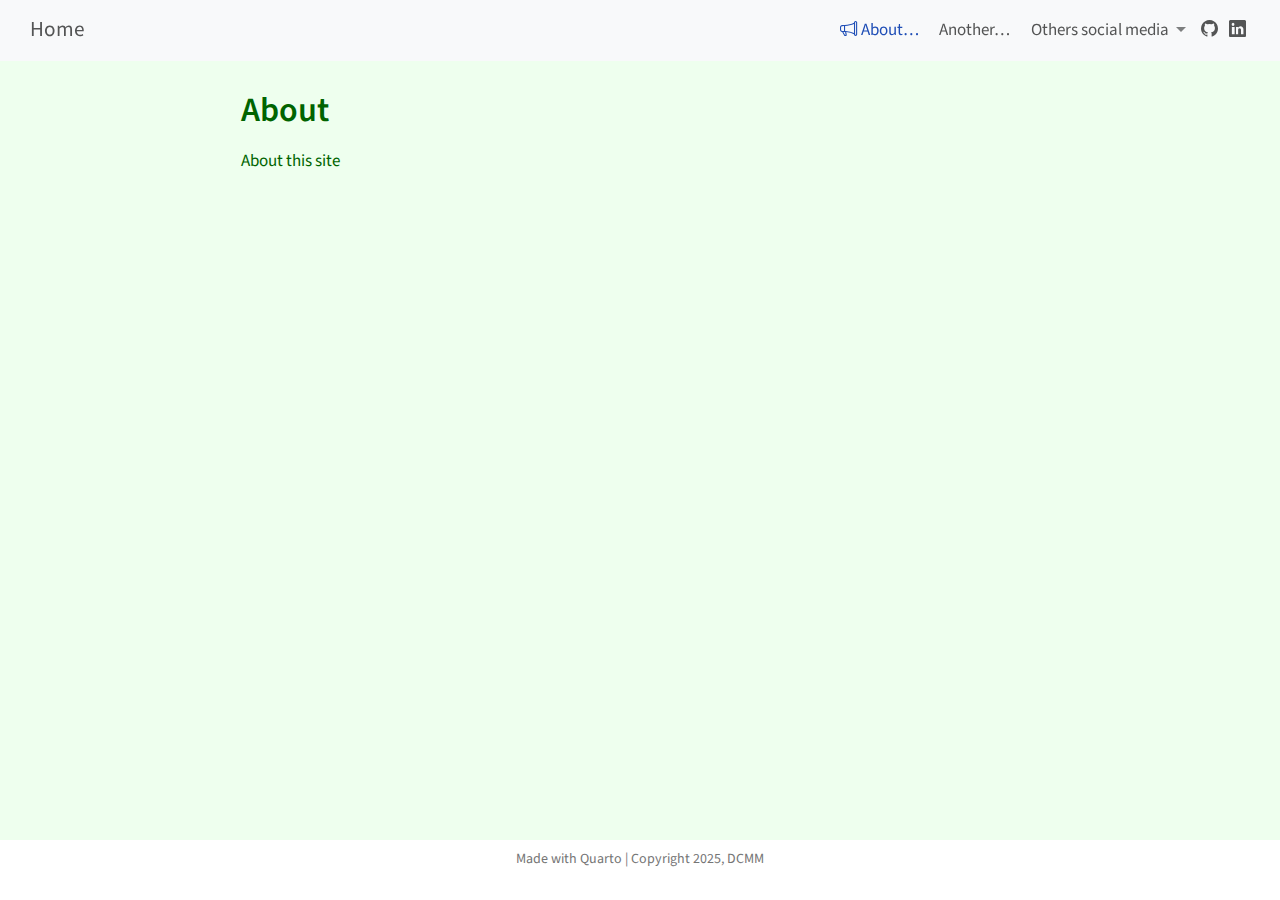
<file: docs/about.html>
<!DOCTYPE html>
<html xmlns="http://www.w3.org/1999/xhtml" lang="en" xml:lang="en"><head>

<meta charset="utf-8">
<meta name="generator" content="quarto-1.6.42">

<meta name="viewport" content="width=device-width, initial-scale=1.0, user-scalable=yes">


<title>About – Home</title>
<style>
code{white-space: pre-wrap;}
span.smallcaps{font-variant: small-caps;}
div.columns{display: flex; gap: min(4vw, 1.5em);}
div.column{flex: auto; overflow-x: auto;}
div.hanging-indent{margin-left: 1.5em; text-indent: -1.5em;}
ul.task-list{list-style: none;}
ul.task-list li input[type="checkbox"] {
  width: 0.8em;
  margin: 0 0.8em 0.2em -1em; /* quarto-specific, see https://github.com/quarto-dev/quarto-cli/issues/4556 */ 
  vertical-align: middle;
}
</style>


<script src="site_libs/quarto-nav/quarto-nav.js"></script>
<script src="site_libs/quarto-nav/headroom.min.js"></script>
<script src="site_libs/clipboard/clipboard.min.js"></script>
<script src="site_libs/quarto-search/autocomplete.umd.js"></script>
<script src="site_libs/quarto-search/fuse.min.js"></script>
<script src="site_libs/quarto-search/quarto-search.js"></script>
<meta name="quarto:offset" content="./">
<script src="site_libs/quarto-html/quarto.js"></script>
<script src="site_libs/quarto-html/popper.min.js"></script>
<script src="site_libs/quarto-html/tippy.umd.min.js"></script>
<script src="site_libs/quarto-html/anchor.min.js"></script>
<link href="site_libs/quarto-html/tippy.css" rel="stylesheet">
<link href="site_libs/quarto-html/quarto-syntax-highlighting-2f5df379a58b258e96c21c0638c20c03.css" rel="stylesheet" id="quarto-text-highlighting-styles">
<script src="site_libs/bootstrap/bootstrap.min.js"></script>
<link href="site_libs/bootstrap/bootstrap-icons.css" rel="stylesheet">
<link href="site_libs/bootstrap/bootstrap-1eb31876418de872aa55b8765e7adf4b.min.css" rel="stylesheet" append-hash="true" id="quarto-bootstrap" data-mode="light">
<script id="quarto-search-options" type="application/json">{
  "location": "navbar",
  "copy-button": false,
  "collapse-after": 3,
  "panel-placement": "end",
  "type": "overlay",
  "limit": 50,
  "keyboard-shortcut": [
    "f",
    "/",
    "s"
  ],
  "show-item-context": false,
  "language": {
    "search-no-results-text": "No results",
    "search-matching-documents-text": "matching documents",
    "search-copy-link-title": "Copy link to search",
    "search-hide-matches-text": "Hide additional matches",
    "search-more-match-text": "more match in this document",
    "search-more-matches-text": "more matches in this document",
    "search-clear-button-title": "Clear",
    "search-text-placeholder": "",
    "search-detached-cancel-button-title": "Cancel",
    "search-submit-button-title": "Submit",
    "search-label": "Search"
  }
}</script>


<link rel="stylesheet" href="styles.css">
</head>

<body class="nav-fixed fullcontent">

<div id="quarto-search-results"></div>
  <header id="quarto-header" class="headroom fixed-top">
    <nav class="navbar navbar-expand-lg " data-bs-theme="dark">
      <div class="navbar-container container-fluid">
      <div class="navbar-brand-container mx-auto">
    <a class="navbar-brand" href="./index.html">
    <span class="navbar-title">Home</span>
    </a>
  </div>
          <button class="navbar-toggler" type="button" data-bs-toggle="collapse" data-bs-target="#navbarCollapse" aria-controls="navbarCollapse" role="menu" aria-expanded="false" aria-label="Toggle navigation" onclick="if (window.quartoToggleHeadroom) { window.quartoToggleHeadroom(); }">
  <span class="navbar-toggler-icon"></span>
</button>
          <div class="collapse navbar-collapse" id="navbarCollapse">
            <ul class="navbar-nav navbar-nav-scroll ms-auto">
  <li class="nav-item">
    <a class="nav-link active" href="./about.html" aria-current="page"> <i class="bi bi-megaphone" role="img">
</i> 
<span class="menu-text">About…</span></a>
  </li>  
  <li class="nav-item">
    <a class="nav-link" href="./another.html"> 
<span class="menu-text">Another…</span></a>
  </li>  
  <li class="nav-item dropdown ">
    <a class="nav-link dropdown-toggle" href="#" id="nav-menu-others-social-media" role="link" data-bs-toggle="dropdown" aria-expanded="false">
 <span class="menu-text">Others social media</span>
    </a>
    <ul class="dropdown-menu dropdown-menu-end" aria-labelledby="nav-menu-others-social-media">    
        <li>
    <a class="dropdown-item" href="https://x.com/denismangia"><i class="bi bi-twitter" role="img">
</i> 
 <span class="dropdown-text"></span></a>
  </li>  
        <li>
    <a class="dropdown-item" href="https://linkedin.com/in/denismangia"><i class="bi bi-linkedin" role="img">
</i> 
 <span class="dropdown-text"></span></a>
  </li>  
    </ul>
  </li>
</ul>
          </div> <!-- /navcollapse -->
            <div class="quarto-navbar-tools">
    <a href="https://github.com/denismangia" title="" class="quarto-navigation-tool px-1" aria-label=""><i class="bi bi-github"></i></a>
    <a href="https://linkedin.com/in/denismangia" title="" class="quarto-navigation-tool px-1" aria-label=""><i class="bi bi-linkedin"></i></a>
</div>
      </div> <!-- /container-fluid -->
    </nav>
</header>
<!-- content -->
<div id="quarto-content" class="quarto-container page-columns page-rows-contents page-layout-article page-navbar">
<!-- sidebar -->
<!-- margin-sidebar -->
    
<!-- main -->
<main class="content" id="quarto-document-content">

<header id="title-block-header" class="quarto-title-block default">
<div class="quarto-title">
<h1 class="title">About</h1>
</div>



<div class="quarto-title-meta">

    
  
    
  </div>
  


</header>


<p>About this site</p>



</main> <!-- /main -->
<script id="quarto-html-after-body" type="application/javascript">
window.document.addEventListener("DOMContentLoaded", function (event) {
  const toggleBodyColorMode = (bsSheetEl) => {
    const mode = bsSheetEl.getAttribute("data-mode");
    const bodyEl = window.document.querySelector("body");
    if (mode === "dark") {
      bodyEl.classList.add("quarto-dark");
      bodyEl.classList.remove("quarto-light");
    } else {
      bodyEl.classList.add("quarto-light");
      bodyEl.classList.remove("quarto-dark");
    }
  }
  const toggleBodyColorPrimary = () => {
    const bsSheetEl = window.document.querySelector("link#quarto-bootstrap");
    if (bsSheetEl) {
      toggleBodyColorMode(bsSheetEl);
    }
  }
  toggleBodyColorPrimary();  
  const icon = "";
  const anchorJS = new window.AnchorJS();
  anchorJS.options = {
    placement: 'right',
    icon: icon
  };
  anchorJS.add('.anchored');
  const isCodeAnnotation = (el) => {
    for (const clz of el.classList) {
      if (clz.startsWith('code-annotation-')) {                     
        return true;
      }
    }
    return false;
  }
  const onCopySuccess = function(e) {
    // button target
    const button = e.trigger;
    // don't keep focus
    button.blur();
    // flash "checked"
    button.classList.add('code-copy-button-checked');
    var currentTitle = button.getAttribute("title");
    button.setAttribute("title", "Copied!");
    let tooltip;
    if (window.bootstrap) {
      button.setAttribute("data-bs-toggle", "tooltip");
      button.setAttribute("data-bs-placement", "left");
      button.setAttribute("data-bs-title", "Copied!");
      tooltip = new bootstrap.Tooltip(button, 
        { trigger: "manual", 
          customClass: "code-copy-button-tooltip",
          offset: [0, -8]});
      tooltip.show();    
    }
    setTimeout(function() {
      if (tooltip) {
        tooltip.hide();
        button.removeAttribute("data-bs-title");
        button.removeAttribute("data-bs-toggle");
        button.removeAttribute("data-bs-placement");
      }
      button.setAttribute("title", currentTitle);
      button.classList.remove('code-copy-button-checked');
    }, 1000);
    // clear code selection
    e.clearSelection();
  }
  const getTextToCopy = function(trigger) {
      const codeEl = trigger.previousElementSibling.cloneNode(true);
      for (const childEl of codeEl.children) {
        if (isCodeAnnotation(childEl)) {
          childEl.remove();
        }
      }
      return codeEl.innerText;
  }
  const clipboard = new window.ClipboardJS('.code-copy-button:not([data-in-quarto-modal])', {
    text: getTextToCopy
  });
  clipboard.on('success', onCopySuccess);
  if (window.document.getElementById('quarto-embedded-source-code-modal')) {
    const clipboardModal = new window.ClipboardJS('.code-copy-button[data-in-quarto-modal]', {
      text: getTextToCopy,
      container: window.document.getElementById('quarto-embedded-source-code-modal')
    });
    clipboardModal.on('success', onCopySuccess);
  }
    var localhostRegex = new RegExp(/^(?:http|https):\/\/localhost\:?[0-9]*\//);
    var mailtoRegex = new RegExp(/^mailto:/);
      var filterRegex = new RegExp('/' + window.location.host + '/');
    var isInternal = (href) => {
        return filterRegex.test(href) || localhostRegex.test(href) || mailtoRegex.test(href);
    }
    // Inspect non-navigation links and adorn them if external
 	var links = window.document.querySelectorAll('a[href]:not(.nav-link):not(.navbar-brand):not(.toc-action):not(.sidebar-link):not(.sidebar-item-toggle):not(.pagination-link):not(.no-external):not([aria-hidden]):not(.dropdown-item):not(.quarto-navigation-tool):not(.about-link)');
    for (var i=0; i<links.length; i++) {
      const link = links[i];
      if (!isInternal(link.href)) {
        // undo the damage that might have been done by quarto-nav.js in the case of
        // links that we want to consider external
        if (link.dataset.originalHref !== undefined) {
          link.href = link.dataset.originalHref;
        }
      }
    }
  function tippyHover(el, contentFn, onTriggerFn, onUntriggerFn) {
    const config = {
      allowHTML: true,
      maxWidth: 500,
      delay: 100,
      arrow: false,
      appendTo: function(el) {
          return el.parentElement;
      },
      interactive: true,
      interactiveBorder: 10,
      theme: 'quarto',
      placement: 'bottom-start',
    };
    if (contentFn) {
      config.content = contentFn;
    }
    if (onTriggerFn) {
      config.onTrigger = onTriggerFn;
    }
    if (onUntriggerFn) {
      config.onUntrigger = onUntriggerFn;
    }
    window.tippy(el, config); 
  }
  const noterefs = window.document.querySelectorAll('a[role="doc-noteref"]');
  for (var i=0; i<noterefs.length; i++) {
    const ref = noterefs[i];
    tippyHover(ref, function() {
      // use id or data attribute instead here
      let href = ref.getAttribute('data-footnote-href') || ref.getAttribute('href');
      try { href = new URL(href).hash; } catch {}
      const id = href.replace(/^#\/?/, "");
      const note = window.document.getElementById(id);
      if (note) {
        return note.innerHTML;
      } else {
        return "";
      }
    });
  }
  const xrefs = window.document.querySelectorAll('a.quarto-xref');
  const processXRef = (id, note) => {
    // Strip column container classes
    const stripColumnClz = (el) => {
      el.classList.remove("page-full", "page-columns");
      if (el.children) {
        for (const child of el.children) {
          stripColumnClz(child);
        }
      }
    }
    stripColumnClz(note)
    if (id === null || id.startsWith('sec-')) {
      // Special case sections, only their first couple elements
      const container = document.createElement("div");
      if (note.children && note.children.length > 2) {
        container.appendChild(note.children[0].cloneNode(true));
        for (let i = 1; i < note.children.length; i++) {
          const child = note.children[i];
          if (child.tagName === "P" && child.innerText === "") {
            continue;
          } else {
            container.appendChild(child.cloneNode(true));
            break;
          }
        }
        if (window.Quarto?.typesetMath) {
          window.Quarto.typesetMath(container);
        }
        return container.innerHTML
      } else {
        if (window.Quarto?.typesetMath) {
          window.Quarto.typesetMath(note);
        }
        return note.innerHTML;
      }
    } else {
      // Remove any anchor links if they are present
      const anchorLink = note.querySelector('a.anchorjs-link');
      if (anchorLink) {
        anchorLink.remove();
      }
      if (window.Quarto?.typesetMath) {
        window.Quarto.typesetMath(note);
      }
      if (note.classList.contains("callout")) {
        return note.outerHTML;
      } else {
        return note.innerHTML;
      }
    }
  }
  for (var i=0; i<xrefs.length; i++) {
    const xref = xrefs[i];
    tippyHover(xref, undefined, function(instance) {
      instance.disable();
      let url = xref.getAttribute('href');
      let hash = undefined; 
      if (url.startsWith('#')) {
        hash = url;
      } else {
        try { hash = new URL(url).hash; } catch {}
      }
      if (hash) {
        const id = hash.replace(/^#\/?/, "");
        const note = window.document.getElementById(id);
        if (note !== null) {
          try {
            const html = processXRef(id, note.cloneNode(true));
            instance.setContent(html);
          } finally {
            instance.enable();
            instance.show();
          }
        } else {
          // See if we can fetch this
          fetch(url.split('#')[0])
          .then(res => res.text())
          .then(html => {
            const parser = new DOMParser();
            const htmlDoc = parser.parseFromString(html, "text/html");
            const note = htmlDoc.getElementById(id);
            if (note !== null) {
              const html = processXRef(id, note);
              instance.setContent(html);
            } 
          }).finally(() => {
            instance.enable();
            instance.show();
          });
        }
      } else {
        // See if we can fetch a full url (with no hash to target)
        // This is a special case and we should probably do some content thinning / targeting
        fetch(url)
        .then(res => res.text())
        .then(html => {
          const parser = new DOMParser();
          const htmlDoc = parser.parseFromString(html, "text/html");
          const note = htmlDoc.querySelector('main.content');
          if (note !== null) {
            // This should only happen for chapter cross references
            // (since there is no id in the URL)
            // remove the first header
            if (note.children.length > 0 && note.children[0].tagName === "HEADER") {
              note.children[0].remove();
            }
            const html = processXRef(null, note);
            instance.setContent(html);
          } 
        }).finally(() => {
          instance.enable();
          instance.show();
        });
      }
    }, function(instance) {
    });
  }
      let selectedAnnoteEl;
      const selectorForAnnotation = ( cell, annotation) => {
        let cellAttr = 'data-code-cell="' + cell + '"';
        let lineAttr = 'data-code-annotation="' +  annotation + '"';
        const selector = 'span[' + cellAttr + '][' + lineAttr + ']';
        return selector;
      }
      const selectCodeLines = (annoteEl) => {
        const doc = window.document;
        const targetCell = annoteEl.getAttribute("data-target-cell");
        const targetAnnotation = annoteEl.getAttribute("data-target-annotation");
        const annoteSpan = window.document.querySelector(selectorForAnnotation(targetCell, targetAnnotation));
        const lines = annoteSpan.getAttribute("data-code-lines").split(",");
        const lineIds = lines.map((line) => {
          return targetCell + "-" + line;
        })
        let top = null;
        let height = null;
        let parent = null;
        if (lineIds.length > 0) {
            //compute the position of the single el (top and bottom and make a div)
            const el = window.document.getElementById(lineIds[0]);
            top = el.offsetTop;
            height = el.offsetHeight;
            parent = el.parentElement.parentElement;
          if (lineIds.length > 1) {
            const lastEl = window.document.getElementById(lineIds[lineIds.length - 1]);
            const bottom = lastEl.offsetTop + lastEl.offsetHeight;
            height = bottom - top;
          }
          if (top !== null && height !== null && parent !== null) {
            // cook up a div (if necessary) and position it 
            let div = window.document.getElementById("code-annotation-line-highlight");
            if (div === null) {
              div = window.document.createElement("div");
              div.setAttribute("id", "code-annotation-line-highlight");
              div.style.position = 'absolute';
              parent.appendChild(div);
            }
            div.style.top = top - 2 + "px";
            div.style.height = height + 4 + "px";
            div.style.left = 0;
            let gutterDiv = window.document.getElementById("code-annotation-line-highlight-gutter");
            if (gutterDiv === null) {
              gutterDiv = window.document.createElement("div");
              gutterDiv.setAttribute("id", "code-annotation-line-highlight-gutter");
              gutterDiv.style.position = 'absolute';
              const codeCell = window.document.getElementById(targetCell);
              const gutter = codeCell.querySelector('.code-annotation-gutter');
              gutter.appendChild(gutterDiv);
            }
            gutterDiv.style.top = top - 2 + "px";
            gutterDiv.style.height = height + 4 + "px";
          }
          selectedAnnoteEl = annoteEl;
        }
      };
      const unselectCodeLines = () => {
        const elementsIds = ["code-annotation-line-highlight", "code-annotation-line-highlight-gutter"];
        elementsIds.forEach((elId) => {
          const div = window.document.getElementById(elId);
          if (div) {
            div.remove();
          }
        });
        selectedAnnoteEl = undefined;
      };
        // Handle positioning of the toggle
    window.addEventListener(
      "resize",
      throttle(() => {
        elRect = undefined;
        if (selectedAnnoteEl) {
          selectCodeLines(selectedAnnoteEl);
        }
      }, 10)
    );
    function throttle(fn, ms) {
    let throttle = false;
    let timer;
      return (...args) => {
        if(!throttle) { // first call gets through
            fn.apply(this, args);
            throttle = true;
        } else { // all the others get throttled
            if(timer) clearTimeout(timer); // cancel #2
            timer = setTimeout(() => {
              fn.apply(this, args);
              timer = throttle = false;
            }, ms);
        }
      };
    }
      // Attach click handler to the DT
      const annoteDls = window.document.querySelectorAll('dt[data-target-cell]');
      for (const annoteDlNode of annoteDls) {
        annoteDlNode.addEventListener('click', (event) => {
          const clickedEl = event.target;
          if (clickedEl !== selectedAnnoteEl) {
            unselectCodeLines();
            const activeEl = window.document.querySelector('dt[data-target-cell].code-annotation-active');
            if (activeEl) {
              activeEl.classList.remove('code-annotation-active');
            }
            selectCodeLines(clickedEl);
            clickedEl.classList.add('code-annotation-active');
          } else {
            // Unselect the line
            unselectCodeLines();
            clickedEl.classList.remove('code-annotation-active');
          }
        });
      }
  const findCites = (el) => {
    const parentEl = el.parentElement;
    if (parentEl) {
      const cites = parentEl.dataset.cites;
      if (cites) {
        return {
          el,
          cites: cites.split(' ')
        };
      } else {
        return findCites(el.parentElement)
      }
    } else {
      return undefined;
    }
  };
  var bibliorefs = window.document.querySelectorAll('a[role="doc-biblioref"]');
  for (var i=0; i<bibliorefs.length; i++) {
    const ref = bibliorefs[i];
    const citeInfo = findCites(ref);
    if (citeInfo) {
      tippyHover(citeInfo.el, function() {
        var popup = window.document.createElement('div');
        citeInfo.cites.forEach(function(cite) {
          var citeDiv = window.document.createElement('div');
          citeDiv.classList.add('hanging-indent');
          citeDiv.classList.add('csl-entry');
          var biblioDiv = window.document.getElementById('ref-' + cite);
          if (biblioDiv) {
            citeDiv.innerHTML = biblioDiv.innerHTML;
          }
          popup.appendChild(citeDiv);
        });
        return popup.innerHTML;
      });
    }
  }
});
</script>
</div> <!-- /content -->
<footer class="footer">
  <div class="nav-footer">
    <div class="nav-footer-left">
      &nbsp;
    </div>   
    <div class="nav-footer-center">
<p>Made with Quarto | Copyright 2025, DCMM</p>
</div>
    <div class="nav-footer-right">
      &nbsp;
    </div>
  </div>
</footer>




</body></html>
</file>
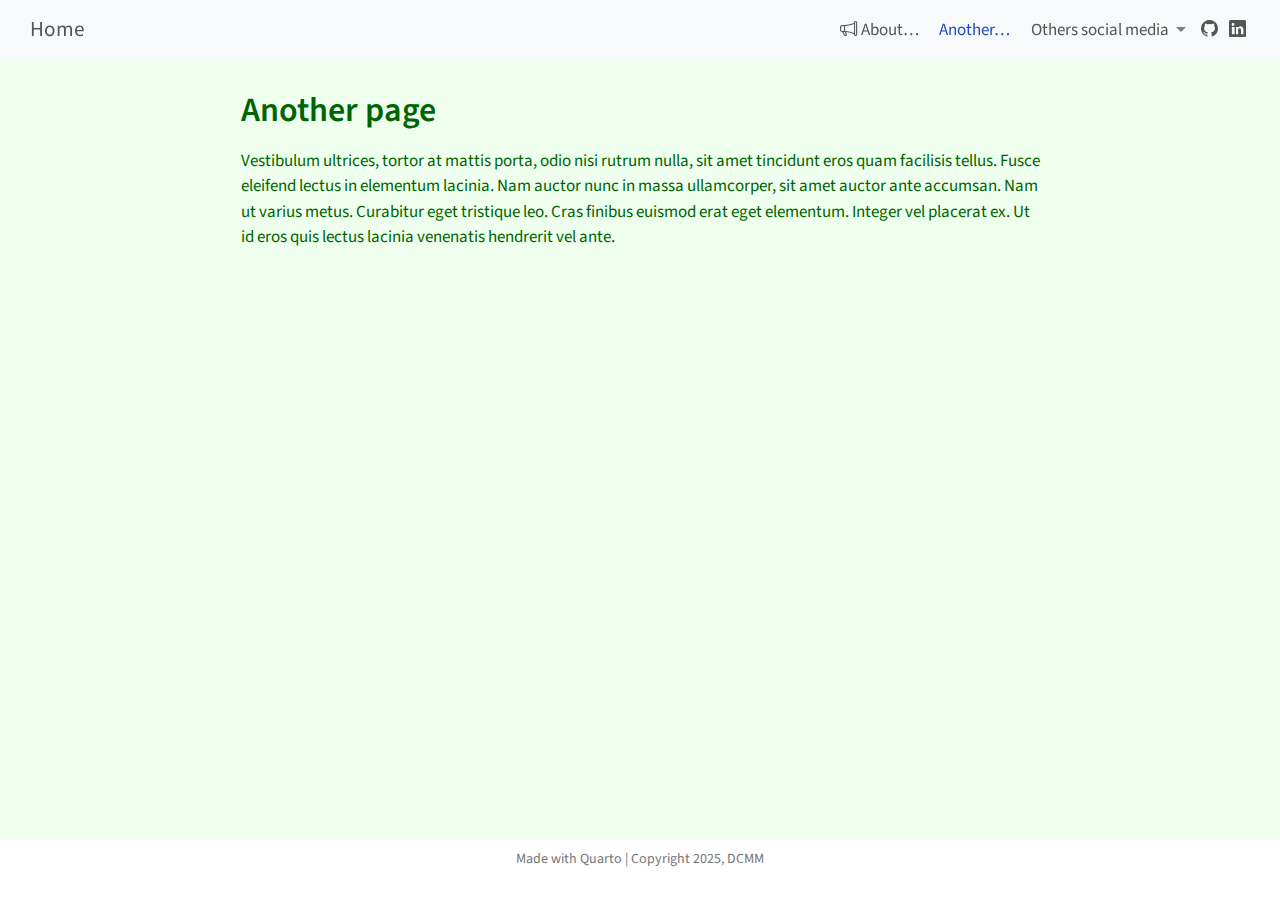
<file: docs/another.html>
<!DOCTYPE html>
<html xmlns="http://www.w3.org/1999/xhtml" lang="en" xml:lang="en"><head>

<meta charset="utf-8">
<meta name="generator" content="quarto-1.6.42">

<meta name="viewport" content="width=device-width, initial-scale=1.0, user-scalable=yes">


<title>Another page – Home</title>
<style>
code{white-space: pre-wrap;}
span.smallcaps{font-variant: small-caps;}
div.columns{display: flex; gap: min(4vw, 1.5em);}
div.column{flex: auto; overflow-x: auto;}
div.hanging-indent{margin-left: 1.5em; text-indent: -1.5em;}
ul.task-list{list-style: none;}
ul.task-list li input[type="checkbox"] {
  width: 0.8em;
  margin: 0 0.8em 0.2em -1em; /* quarto-specific, see https://github.com/quarto-dev/quarto-cli/issues/4556 */ 
  vertical-align: middle;
}
</style>


<script src="site_libs/quarto-nav/quarto-nav.js"></script>
<script src="site_libs/quarto-nav/headroom.min.js"></script>
<script src="site_libs/clipboard/clipboard.min.js"></script>
<script src="site_libs/quarto-search/autocomplete.umd.js"></script>
<script src="site_libs/quarto-search/fuse.min.js"></script>
<script src="site_libs/quarto-search/quarto-search.js"></script>
<meta name="quarto:offset" content="./">
<script src="site_libs/quarto-html/quarto.js"></script>
<script src="site_libs/quarto-html/popper.min.js"></script>
<script src="site_libs/quarto-html/tippy.umd.min.js"></script>
<script src="site_libs/quarto-html/anchor.min.js"></script>
<link href="site_libs/quarto-html/tippy.css" rel="stylesheet">
<link href="site_libs/quarto-html/quarto-syntax-highlighting-2f5df379a58b258e96c21c0638c20c03.css" rel="stylesheet" id="quarto-text-highlighting-styles">
<script src="site_libs/bootstrap/bootstrap.min.js"></script>
<link href="site_libs/bootstrap/bootstrap-icons.css" rel="stylesheet">
<link href="site_libs/bootstrap/bootstrap-1eb31876418de872aa55b8765e7adf4b.min.css" rel="stylesheet" append-hash="true" id="quarto-bootstrap" data-mode="light">
<script id="quarto-search-options" type="application/json">{
  "location": "navbar",
  "copy-button": false,
  "collapse-after": 3,
  "panel-placement": "end",
  "type": "overlay",
  "limit": 50,
  "keyboard-shortcut": [
    "f",
    "/",
    "s"
  ],
  "show-item-context": false,
  "language": {
    "search-no-results-text": "No results",
    "search-matching-documents-text": "matching documents",
    "search-copy-link-title": "Copy link to search",
    "search-hide-matches-text": "Hide additional matches",
    "search-more-match-text": "more match in this document",
    "search-more-matches-text": "more matches in this document",
    "search-clear-button-title": "Clear",
    "search-text-placeholder": "",
    "search-detached-cancel-button-title": "Cancel",
    "search-submit-button-title": "Submit",
    "search-label": "Search"
  }
}</script>


<link rel="stylesheet" href="styles.css">
</head>

<body class="nav-fixed fullcontent">

<div id="quarto-search-results"></div>
  <header id="quarto-header" class="headroom fixed-top">
    <nav class="navbar navbar-expand-lg " data-bs-theme="dark">
      <div class="navbar-container container-fluid">
      <div class="navbar-brand-container mx-auto">
    <a class="navbar-brand" href="./index.html">
    <span class="navbar-title">Home</span>
    </a>
  </div>
          <button class="navbar-toggler" type="button" data-bs-toggle="collapse" data-bs-target="#navbarCollapse" aria-controls="navbarCollapse" role="menu" aria-expanded="false" aria-label="Toggle navigation" onclick="if (window.quartoToggleHeadroom) { window.quartoToggleHeadroom(); }">
  <span class="navbar-toggler-icon"></span>
</button>
          <div class="collapse navbar-collapse" id="navbarCollapse">
            <ul class="navbar-nav navbar-nav-scroll ms-auto">
  <li class="nav-item">
    <a class="nav-link" href="./about.html"> <i class="bi bi-megaphone" role="img">
</i> 
<span class="menu-text">About…</span></a>
  </li>  
  <li class="nav-item">
    <a class="nav-link active" href="./another.html" aria-current="page"> 
<span class="menu-text">Another…</span></a>
  </li>  
  <li class="nav-item dropdown ">
    <a class="nav-link dropdown-toggle" href="#" id="nav-menu-others-social-media" role="link" data-bs-toggle="dropdown" aria-expanded="false">
 <span class="menu-text">Others social media</span>
    </a>
    <ul class="dropdown-menu dropdown-menu-end" aria-labelledby="nav-menu-others-social-media">    
        <li>
    <a class="dropdown-item" href="https://x.com/denismangia"><i class="bi bi-twitter" role="img">
</i> 
 <span class="dropdown-text"></span></a>
  </li>  
        <li>
    <a class="dropdown-item" href="https://linkedin.com/in/denismangia"><i class="bi bi-linkedin" role="img">
</i> 
 <span class="dropdown-text"></span></a>
  </li>  
    </ul>
  </li>
</ul>
          </div> <!-- /navcollapse -->
            <div class="quarto-navbar-tools">
    <a href="https://github.com/denismangia" title="" class="quarto-navigation-tool px-1" aria-label=""><i class="bi bi-github"></i></a>
    <a href="https://linkedin.com/in/denismangia" title="" class="quarto-navigation-tool px-1" aria-label=""><i class="bi bi-linkedin"></i></a>
</div>
      </div> <!-- /container-fluid -->
    </nav>
</header>
<!-- content -->
<div id="quarto-content" class="quarto-container page-columns page-rows-contents page-layout-article page-navbar">
<!-- sidebar -->
<!-- margin-sidebar -->
    
<!-- main -->
<main class="content" id="quarto-document-content">

<header id="title-block-header" class="quarto-title-block default">
<div class="quarto-title">
<h1 class="title">Another page</h1>
</div>



<div class="quarto-title-meta">

    
  
    
  </div>
  


</header>


<p>Vestibulum ultrices, tortor at mattis porta, odio nisi rutrum nulla, sit amet tincidunt eros quam facilisis tellus. Fusce eleifend lectus in elementum lacinia. Nam auctor nunc in massa ullamcorper, sit amet auctor ante accumsan. Nam ut varius metus. Curabitur eget tristique leo. Cras finibus euismod erat eget elementum. Integer vel placerat ex. Ut id eros quis lectus lacinia venenatis hendrerit vel ante.</p>



</main> <!-- /main -->
<script id="quarto-html-after-body" type="application/javascript">
window.document.addEventListener("DOMContentLoaded", function (event) {
  const toggleBodyColorMode = (bsSheetEl) => {
    const mode = bsSheetEl.getAttribute("data-mode");
    const bodyEl = window.document.querySelector("body");
    if (mode === "dark") {
      bodyEl.classList.add("quarto-dark");
      bodyEl.classList.remove("quarto-light");
    } else {
      bodyEl.classList.add("quarto-light");
      bodyEl.classList.remove("quarto-dark");
    }
  }
  const toggleBodyColorPrimary = () => {
    const bsSheetEl = window.document.querySelector("link#quarto-bootstrap");
    if (bsSheetEl) {
      toggleBodyColorMode(bsSheetEl);
    }
  }
  toggleBodyColorPrimary();  
  const icon = "";
  const anchorJS = new window.AnchorJS();
  anchorJS.options = {
    placement: 'right',
    icon: icon
  };
  anchorJS.add('.anchored');
  const isCodeAnnotation = (el) => {
    for (const clz of el.classList) {
      if (clz.startsWith('code-annotation-')) {                     
        return true;
      }
    }
    return false;
  }
  const onCopySuccess = function(e) {
    // button target
    const button = e.trigger;
    // don't keep focus
    button.blur();
    // flash "checked"
    button.classList.add('code-copy-button-checked');
    var currentTitle = button.getAttribute("title");
    button.setAttribute("title", "Copied!");
    let tooltip;
    if (window.bootstrap) {
      button.setAttribute("data-bs-toggle", "tooltip");
      button.setAttribute("data-bs-placement", "left");
      button.setAttribute("data-bs-title", "Copied!");
      tooltip = new bootstrap.Tooltip(button, 
        { trigger: "manual", 
          customClass: "code-copy-button-tooltip",
          offset: [0, -8]});
      tooltip.show();    
    }
    setTimeout(function() {
      if (tooltip) {
        tooltip.hide();
        button.removeAttribute("data-bs-title");
        button.removeAttribute("data-bs-toggle");
        button.removeAttribute("data-bs-placement");
      }
      button.setAttribute("title", currentTitle);
      button.classList.remove('code-copy-button-checked');
    }, 1000);
    // clear code selection
    e.clearSelection();
  }
  const getTextToCopy = function(trigger) {
      const codeEl = trigger.previousElementSibling.cloneNode(true);
      for (const childEl of codeEl.children) {
        if (isCodeAnnotation(childEl)) {
          childEl.remove();
        }
      }
      return codeEl.innerText;
  }
  const clipboard = new window.ClipboardJS('.code-copy-button:not([data-in-quarto-modal])', {
    text: getTextToCopy
  });
  clipboard.on('success', onCopySuccess);
  if (window.document.getElementById('quarto-embedded-source-code-modal')) {
    const clipboardModal = new window.ClipboardJS('.code-copy-button[data-in-quarto-modal]', {
      text: getTextToCopy,
      container: window.document.getElementById('quarto-embedded-source-code-modal')
    });
    clipboardModal.on('success', onCopySuccess);
  }
    var localhostRegex = new RegExp(/^(?:http|https):\/\/localhost\:?[0-9]*\//);
    var mailtoRegex = new RegExp(/^mailto:/);
      var filterRegex = new RegExp('/' + window.location.host + '/');
    var isInternal = (href) => {
        return filterRegex.test(href) || localhostRegex.test(href) || mailtoRegex.test(href);
    }
    // Inspect non-navigation links and adorn them if external
 	var links = window.document.querySelectorAll('a[href]:not(.nav-link):not(.navbar-brand):not(.toc-action):not(.sidebar-link):not(.sidebar-item-toggle):not(.pagination-link):not(.no-external):not([aria-hidden]):not(.dropdown-item):not(.quarto-navigation-tool):not(.about-link)');
    for (var i=0; i<links.length; i++) {
      const link = links[i];
      if (!isInternal(link.href)) {
        // undo the damage that might have been done by quarto-nav.js in the case of
        // links that we want to consider external
        if (link.dataset.originalHref !== undefined) {
          link.href = link.dataset.originalHref;
        }
      }
    }
  function tippyHover(el, contentFn, onTriggerFn, onUntriggerFn) {
    const config = {
      allowHTML: true,
      maxWidth: 500,
      delay: 100,
      arrow: false,
      appendTo: function(el) {
          return el.parentElement;
      },
      interactive: true,
      interactiveBorder: 10,
      theme: 'quarto',
      placement: 'bottom-start',
    };
    if (contentFn) {
      config.content = contentFn;
    }
    if (onTriggerFn) {
      config.onTrigger = onTriggerFn;
    }
    if (onUntriggerFn) {
      config.onUntrigger = onUntriggerFn;
    }
    window.tippy(el, config); 
  }
  const noterefs = window.document.querySelectorAll('a[role="doc-noteref"]');
  for (var i=0; i<noterefs.length; i++) {
    const ref = noterefs[i];
    tippyHover(ref, function() {
      // use id or data attribute instead here
      let href = ref.getAttribute('data-footnote-href') || ref.getAttribute('href');
      try { href = new URL(href).hash; } catch {}
      const id = href.replace(/^#\/?/, "");
      const note = window.document.getElementById(id);
      if (note) {
        return note.innerHTML;
      } else {
        return "";
      }
    });
  }
  const xrefs = window.document.querySelectorAll('a.quarto-xref');
  const processXRef = (id, note) => {
    // Strip column container classes
    const stripColumnClz = (el) => {
      el.classList.remove("page-full", "page-columns");
      if (el.children) {
        for (const child of el.children) {
          stripColumnClz(child);
        }
      }
    }
    stripColumnClz(note)
    if (id === null || id.startsWith('sec-')) {
      // Special case sections, only their first couple elements
      const container = document.createElement("div");
      if (note.children && note.children.length > 2) {
        container.appendChild(note.children[0].cloneNode(true));
        for (let i = 1; i < note.children.length; i++) {
          const child = note.children[i];
          if (child.tagName === "P" && child.innerText === "") {
            continue;
          } else {
            container.appendChild(child.cloneNode(true));
            break;
          }
        }
        if (window.Quarto?.typesetMath) {
          window.Quarto.typesetMath(container);
        }
        return container.innerHTML
      } else {
        if (window.Quarto?.typesetMath) {
          window.Quarto.typesetMath(note);
        }
        return note.innerHTML;
      }
    } else {
      // Remove any anchor links if they are present
      const anchorLink = note.querySelector('a.anchorjs-link');
      if (anchorLink) {
        anchorLink.remove();
      }
      if (window.Quarto?.typesetMath) {
        window.Quarto.typesetMath(note);
      }
      if (note.classList.contains("callout")) {
        return note.outerHTML;
      } else {
        return note.innerHTML;
      }
    }
  }
  for (var i=0; i<xrefs.length; i++) {
    const xref = xrefs[i];
    tippyHover(xref, undefined, function(instance) {
      instance.disable();
      let url = xref.getAttribute('href');
      let hash = undefined; 
      if (url.startsWith('#')) {
        hash = url;
      } else {
        try { hash = new URL(url).hash; } catch {}
      }
      if (hash) {
        const id = hash.replace(/^#\/?/, "");
        const note = window.document.getElementById(id);
        if (note !== null) {
          try {
            const html = processXRef(id, note.cloneNode(true));
            instance.setContent(html);
          } finally {
            instance.enable();
            instance.show();
          }
        } else {
          // See if we can fetch this
          fetch(url.split('#')[0])
          .then(res => res.text())
          .then(html => {
            const parser = new DOMParser();
            const htmlDoc = parser.parseFromString(html, "text/html");
            const note = htmlDoc.getElementById(id);
            if (note !== null) {
              const html = processXRef(id, note);
              instance.setContent(html);
            } 
          }).finally(() => {
            instance.enable();
            instance.show();
          });
        }
      } else {
        // See if we can fetch a full url (with no hash to target)
        // This is a special case and we should probably do some content thinning / targeting
        fetch(url)
        .then(res => res.text())
        .then(html => {
          const parser = new DOMParser();
          const htmlDoc = parser.parseFromString(html, "text/html");
          const note = htmlDoc.querySelector('main.content');
          if (note !== null) {
            // This should only happen for chapter cross references
            // (since there is no id in the URL)
            // remove the first header
            if (note.children.length > 0 && note.children[0].tagName === "HEADER") {
              note.children[0].remove();
            }
            const html = processXRef(null, note);
            instance.setContent(html);
          } 
        }).finally(() => {
          instance.enable();
          instance.show();
        });
      }
    }, function(instance) {
    });
  }
      let selectedAnnoteEl;
      const selectorForAnnotation = ( cell, annotation) => {
        let cellAttr = 'data-code-cell="' + cell + '"';
        let lineAttr = 'data-code-annotation="' +  annotation + '"';
        const selector = 'span[' + cellAttr + '][' + lineAttr + ']';
        return selector;
      }
      const selectCodeLines = (annoteEl) => {
        const doc = window.document;
        const targetCell = annoteEl.getAttribute("data-target-cell");
        const targetAnnotation = annoteEl.getAttribute("data-target-annotation");
        const annoteSpan = window.document.querySelector(selectorForAnnotation(targetCell, targetAnnotation));
        const lines = annoteSpan.getAttribute("data-code-lines").split(",");
        const lineIds = lines.map((line) => {
          return targetCell + "-" + line;
        })
        let top = null;
        let height = null;
        let parent = null;
        if (lineIds.length > 0) {
            //compute the position of the single el (top and bottom and make a div)
            const el = window.document.getElementById(lineIds[0]);
            top = el.offsetTop;
            height = el.offsetHeight;
            parent = el.parentElement.parentElement;
          if (lineIds.length > 1) {
            const lastEl = window.document.getElementById(lineIds[lineIds.length - 1]);
            const bottom = lastEl.offsetTop + lastEl.offsetHeight;
            height = bottom - top;
          }
          if (top !== null && height !== null && parent !== null) {
            // cook up a div (if necessary) and position it 
            let div = window.document.getElementById("code-annotation-line-highlight");
            if (div === null) {
              div = window.document.createElement("div");
              div.setAttribute("id", "code-annotation-line-highlight");
              div.style.position = 'absolute';
              parent.appendChild(div);
            }
            div.style.top = top - 2 + "px";
            div.style.height = height + 4 + "px";
            div.style.left = 0;
            let gutterDiv = window.document.getElementById("code-annotation-line-highlight-gutter");
            if (gutterDiv === null) {
              gutterDiv = window.document.createElement("div");
              gutterDiv.setAttribute("id", "code-annotation-line-highlight-gutter");
              gutterDiv.style.position = 'absolute';
              const codeCell = window.document.getElementById(targetCell);
              const gutter = codeCell.querySelector('.code-annotation-gutter');
              gutter.appendChild(gutterDiv);
            }
            gutterDiv.style.top = top - 2 + "px";
            gutterDiv.style.height = height + 4 + "px";
          }
          selectedAnnoteEl = annoteEl;
        }
      };
      const unselectCodeLines = () => {
        const elementsIds = ["code-annotation-line-highlight", "code-annotation-line-highlight-gutter"];
        elementsIds.forEach((elId) => {
          const div = window.document.getElementById(elId);
          if (div) {
            div.remove();
          }
        });
        selectedAnnoteEl = undefined;
      };
        // Handle positioning of the toggle
    window.addEventListener(
      "resize",
      throttle(() => {
        elRect = undefined;
        if (selectedAnnoteEl) {
          selectCodeLines(selectedAnnoteEl);
        }
      }, 10)
    );
    function throttle(fn, ms) {
    let throttle = false;
    let timer;
      return (...args) => {
        if(!throttle) { // first call gets through
            fn.apply(this, args);
            throttle = true;
        } else { // all the others get throttled
            if(timer) clearTimeout(timer); // cancel #2
            timer = setTimeout(() => {
              fn.apply(this, args);
              timer = throttle = false;
            }, ms);
        }
      };
    }
      // Attach click handler to the DT
      const annoteDls = window.document.querySelectorAll('dt[data-target-cell]');
      for (const annoteDlNode of annoteDls) {
        annoteDlNode.addEventListener('click', (event) => {
          const clickedEl = event.target;
          if (clickedEl !== selectedAnnoteEl) {
            unselectCodeLines();
            const activeEl = window.document.querySelector('dt[data-target-cell].code-annotation-active');
            if (activeEl) {
              activeEl.classList.remove('code-annotation-active');
            }
            selectCodeLines(clickedEl);
            clickedEl.classList.add('code-annotation-active');
          } else {
            // Unselect the line
            unselectCodeLines();
            clickedEl.classList.remove('code-annotation-active');
          }
        });
      }
  const findCites = (el) => {
    const parentEl = el.parentElement;
    if (parentEl) {
      const cites = parentEl.dataset.cites;
      if (cites) {
        return {
          el,
          cites: cites.split(' ')
        };
      } else {
        return findCites(el.parentElement)
      }
    } else {
      return undefined;
    }
  };
  var bibliorefs = window.document.querySelectorAll('a[role="doc-biblioref"]');
  for (var i=0; i<bibliorefs.length; i++) {
    const ref = bibliorefs[i];
    const citeInfo = findCites(ref);
    if (citeInfo) {
      tippyHover(citeInfo.el, function() {
        var popup = window.document.createElement('div');
        citeInfo.cites.forEach(function(cite) {
          var citeDiv = window.document.createElement('div');
          citeDiv.classList.add('hanging-indent');
          citeDiv.classList.add('csl-entry');
          var biblioDiv = window.document.getElementById('ref-' + cite);
          if (biblioDiv) {
            citeDiv.innerHTML = biblioDiv.innerHTML;
          }
          popup.appendChild(citeDiv);
        });
        return popup.innerHTML;
      });
    }
  }
});
</script>
</div> <!-- /content -->
<footer class="footer">
  <div class="nav-footer">
    <div class="nav-footer-left">
      &nbsp;
    </div>   
    <div class="nav-footer-center">
<p>Made with Quarto | Copyright 2025, DCMM</p>
</div>
    <div class="nav-footer-right">
      &nbsp;
    </div>
  </div>
</footer>




</body></html>
</file>
<file: _site/site_libs/quarto-html/tippy.css>
.tippy-box[data-animation=fade][data-state=hidden]{opacity:0}[data-tippy-root]{max-width:calc(100vw - 10px)}.tippy-box{position:relative;background-color:#333;color:#fff;border-radius:4px;font-size:14px;line-height:1.4;white-space:normal;outline:0;transition-property:transform,visibility,opacity}.tippy-box[data-placement^=top]>.tippy-arrow{bottom:0}.tippy-box[data-placement^=top]>.tippy-arrow:before{bottom:-7px;left:0;border-width:8px 8px 0;border-top-color:initial;transform-origin:center top}.tippy-box[data-placement^=bottom]>.tippy-arrow{top:0}.tippy-box[data-placement^=bottom]>.tippy-arrow:before{top:-7px;left:0;border-width:0 8px 8px;border-bottom-color:initial;transform-origin:center bottom}.tippy-box[data-placement^=left]>.tippy-arrow{right:0}.tippy-box[data-placement^=left]>.tippy-arrow:before{border-width:8px 0 8px 8px;border-left-color:initial;right:-7px;transform-origin:center left}.tippy-box[data-placement^=right]>.tippy-arrow{left:0}.tippy-box[data-placement^=right]>.tippy-arrow:before{left:-7px;border-width:8px 8px 8px 0;border-right-color:initial;transform-origin:center right}.tippy-box[data-inertia][data-state=visible]{transition-timing-function:cubic-bezier(.54,1.5,.38,1.11)}.tippy-arrow{width:16px;height:16px;color:#333}.tippy-arrow:before{content:"";position:absolute;border-color:transparent;border-style:solid}.tippy-content{position:relative;padding:5px 9px;z-index:1}
</file>
<file: _site/site_libs/quarto-html/quarto-syntax-highlighting-2f5df379a58b258e96c21c0638c20c03.css>
/* quarto syntax highlight colors */
:root {
  --quarto-hl-ot-color: #003B4F;
  --quarto-hl-at-color: #657422;
  --quarto-hl-ss-color: #20794D;
  --quarto-hl-an-color: #5E5E5E;
  --quarto-hl-fu-color: #4758AB;
  --quarto-hl-st-color: #20794D;
  --quarto-hl-cf-color: #003B4F;
  --quarto-hl-op-color: #5E5E5E;
  --quarto-hl-er-color: #AD0000;
  --quarto-hl-bn-color: #AD0000;
  --quarto-hl-al-color: #AD0000;
  --quarto-hl-va-color: #111111;
  --quarto-hl-bu-color: inherit;
  --quarto-hl-ex-color: inherit;
  --quarto-hl-pp-color: #AD0000;
  --quarto-hl-in-color: #5E5E5E;
  --quarto-hl-vs-color: #20794D;
  --quarto-hl-wa-color: #5E5E5E;
  --quarto-hl-do-color: #5E5E5E;
  --quarto-hl-im-color: #00769E;
  --quarto-hl-ch-color: #20794D;
  --quarto-hl-dt-color: #AD0000;
  --quarto-hl-fl-color: #AD0000;
  --quarto-hl-co-color: #5E5E5E;
  --quarto-hl-cv-color: #5E5E5E;
  --quarto-hl-cn-color: #8f5902;
  --quarto-hl-sc-color: #5E5E5E;
  --quarto-hl-dv-color: #AD0000;
  --quarto-hl-kw-color: #003B4F;
}

/* other quarto variables */
:root {
  --quarto-font-monospace: SFMono-Regular, Menlo, Monaco, Consolas, "Liberation Mono", "Courier New", monospace;
}

pre > code.sourceCode > span {
  color: #003B4F;
}

code span {
  color: #003B4F;
}

code.sourceCode > span {
  color: #003B4F;
}

div.sourceCode,
div.sourceCode pre.sourceCode {
  color: #003B4F;
}

code span.ot {
  color: #003B4F;
  font-style: inherit;
}

code span.at {
  color: #657422;
  font-style: inherit;
}

code span.ss {
  color: #20794D;
  font-style: inherit;
}

code span.an {
  color: #5E5E5E;
  font-style: inherit;
}

code span.fu {
  color: #4758AB;
  font-style: inherit;
}

code span.st {
  color: #20794D;
  font-style: inherit;
}

code span.cf {
  color: #003B4F;
  font-weight: bold;
  font-style: inherit;
}

code span.op {
  color: #5E5E5E;
  font-style: inherit;
}

code span.er {
  color: #AD0000;
  font-style: inherit;
}

code span.bn {
  color: #AD0000;
  font-style: inherit;
}

code span.al {
  color: #AD0000;
  font-style: inherit;
}

code span.va {
  color: #111111;
  font-style: inherit;
}

code span.bu {
  font-style: inherit;
}

code span.ex {
  font-style: inherit;
}

code span.pp {
  color: #AD0000;
  font-style: inherit;
}

code span.in {
  color: #5E5E5E;
  font-style: inherit;
}

code span.vs {
  color: #20794D;
  font-style: inherit;
}

code span.wa {
  color: #5E5E5E;
  font-style: italic;
}

code span.do {
  color: #5E5E5E;
  font-style: italic;
}

code span.im {
  color: #00769E;
  font-style: inherit;
}

code span.ch {
  color: #20794D;
  font-style: inherit;
}

code span.dt {
  color: #AD0000;
  font-style: inherit;
}

code span.fl {
  color: #AD0000;
  font-style: inherit;
}

code span.co {
  color: #5E5E5E;
  font-style: inherit;
}

code span.cv {
  color: #5E5E5E;
  font-style: italic;
}

code span.cn {
  color: #8f5902;
  font-style: inherit;
}

code span.sc {
  color: #5E5E5E;
  font-style: inherit;
}

code span.dv {
  color: #AD0000;
  font-style: inherit;
}

code span.kw {
  color: #003B4F;
  font-weight: bold;
  font-style: inherit;
}

.prevent-inlining {
  content: "</";
}

/*# sourceMappingURL=35eb38a806ee71ea6d2563be2308c832.css.map */
</file>
<file: _site/styles.css>
/* css styles */
</file>
<file: docs/site_libs/quarto-html/tippy.css>
.tippy-box[data-animation=fade][data-state=hidden]{opacity:0}[data-tippy-root]{max-width:calc(100vw - 10px)}.tippy-box{position:relative;background-color:#333;color:#fff;border-radius:4px;font-size:14px;line-height:1.4;white-space:normal;outline:0;transition-property:transform,visibility,opacity}.tippy-box[data-placement^=top]>.tippy-arrow{bottom:0}.tippy-box[data-placement^=top]>.tippy-arrow:before{bottom:-7px;left:0;border-width:8px 8px 0;border-top-color:initial;transform-origin:center top}.tippy-box[data-placement^=bottom]>.tippy-arrow{top:0}.tippy-box[data-placement^=bottom]>.tippy-arrow:before{top:-7px;left:0;border-width:0 8px 8px;border-bottom-color:initial;transform-origin:center bottom}.tippy-box[data-placement^=left]>.tippy-arrow{right:0}.tippy-box[data-placement^=left]>.tippy-arrow:before{border-width:8px 0 8px 8px;border-left-color:initial;right:-7px;transform-origin:center left}.tippy-box[data-placement^=right]>.tippy-arrow{left:0}.tippy-box[data-placement^=right]>.tippy-arrow:before{left:-7px;border-width:8px 8px 8px 0;border-right-color:initial;transform-origin:center right}.tippy-box[data-inertia][data-state=visible]{transition-timing-function:cubic-bezier(.54,1.5,.38,1.11)}.tippy-arrow{width:16px;height:16px;color:#333}.tippy-arrow:before{content:"";position:absolute;border-color:transparent;border-style:solid}.tippy-content{position:relative;padding:5px 9px;z-index:1}
</file>
<file: docs/site_libs/quarto-html/quarto-syntax-highlighting-2f5df379a58b258e96c21c0638c20c03.css>
/* quarto syntax highlight colors */
:root {
  --quarto-hl-ot-color: #003B4F;
  --quarto-hl-at-color: #657422;
  --quarto-hl-ss-color: #20794D;
  --quarto-hl-an-color: #5E5E5E;
  --quarto-hl-fu-color: #4758AB;
  --quarto-hl-st-color: #20794D;
  --quarto-hl-cf-color: #003B4F;
  --quarto-hl-op-color: #5E5E5E;
  --quarto-hl-er-color: #AD0000;
  --quarto-hl-bn-color: #AD0000;
  --quarto-hl-al-color: #AD0000;
  --quarto-hl-va-color: #111111;
  --quarto-hl-bu-color: inherit;
  --quarto-hl-ex-color: inherit;
  --quarto-hl-pp-color: #AD0000;
  --quarto-hl-in-color: #5E5E5E;
  --quarto-hl-vs-color: #20794D;
  --quarto-hl-wa-color: #5E5E5E;
  --quarto-hl-do-color: #5E5E5E;
  --quarto-hl-im-color: #00769E;
  --quarto-hl-ch-color: #20794D;
  --quarto-hl-dt-color: #AD0000;
  --quarto-hl-fl-color: #AD0000;
  --quarto-hl-co-color: #5E5E5E;
  --quarto-hl-cv-color: #5E5E5E;
  --quarto-hl-cn-color: #8f5902;
  --quarto-hl-sc-color: #5E5E5E;
  --quarto-hl-dv-color: #AD0000;
  --quarto-hl-kw-color: #003B4F;
}

/* other quarto variables */
:root {
  --quarto-font-monospace: SFMono-Regular, Menlo, Monaco, Consolas, "Liberation Mono", "Courier New", monospace;
}

pre > code.sourceCode > span {
  color: #003B4F;
}

code span {
  color: #003B4F;
}

code.sourceCode > span {
  color: #003B4F;
}

div.sourceCode,
div.sourceCode pre.sourceCode {
  color: #003B4F;
}

code span.ot {
  color: #003B4F;
  font-style: inherit;
}

code span.at {
  color: #657422;
  font-style: inherit;
}

code span.ss {
  color: #20794D;
  font-style: inherit;
}

code span.an {
  color: #5E5E5E;
  font-style: inherit;
}

code span.fu {
  color: #4758AB;
  font-style: inherit;
}

code span.st {
  color: #20794D;
  font-style: inherit;
}

code span.cf {
  color: #003B4F;
  font-weight: bold;
  font-style: inherit;
}

code span.op {
  color: #5E5E5E;
  font-style: inherit;
}

code span.er {
  color: #AD0000;
  font-style: inherit;
}

code span.bn {
  color: #AD0000;
  font-style: inherit;
}

code span.al {
  color: #AD0000;
  font-style: inherit;
}

code span.va {
  color: #111111;
  font-style: inherit;
}

code span.bu {
  font-style: inherit;
}

code span.ex {
  font-style: inherit;
}

code span.pp {
  color: #AD0000;
  font-style: inherit;
}

code span.in {
  color: #5E5E5E;
  font-style: inherit;
}

code span.vs {
  color: #20794D;
  font-style: inherit;
}

code span.wa {
  color: #5E5E5E;
  font-style: italic;
}

code span.do {
  color: #5E5E5E;
  font-style: italic;
}

code span.im {
  color: #00769E;
  font-style: inherit;
}

code span.ch {
  color: #20794D;
  font-style: inherit;
}

code span.dt {
  color: #AD0000;
  font-style: inherit;
}

code span.fl {
  color: #AD0000;
  font-style: inherit;
}

code span.co {
  color: #5E5E5E;
  font-style: inherit;
}

code span.cv {
  color: #5E5E5E;
  font-style: italic;
}

code span.cn {
  color: #8f5902;
  font-style: inherit;
}

code span.sc {
  color: #5E5E5E;
  font-style: inherit;
}

code span.dv {
  color: #AD0000;
  font-style: inherit;
}

code span.kw {
  color: #003B4F;
  font-weight: bold;
  font-style: inherit;
}

.prevent-inlining {
  content: "</";
}

/*# sourceMappingURL=35eb38a806ee71ea6d2563be2308c832.css.map */
</file>
<file: docs/styles.css>
/* css styles */

.subtitle.lead {
    margin: 0 auto;
    text-align: center;
}
</file>
